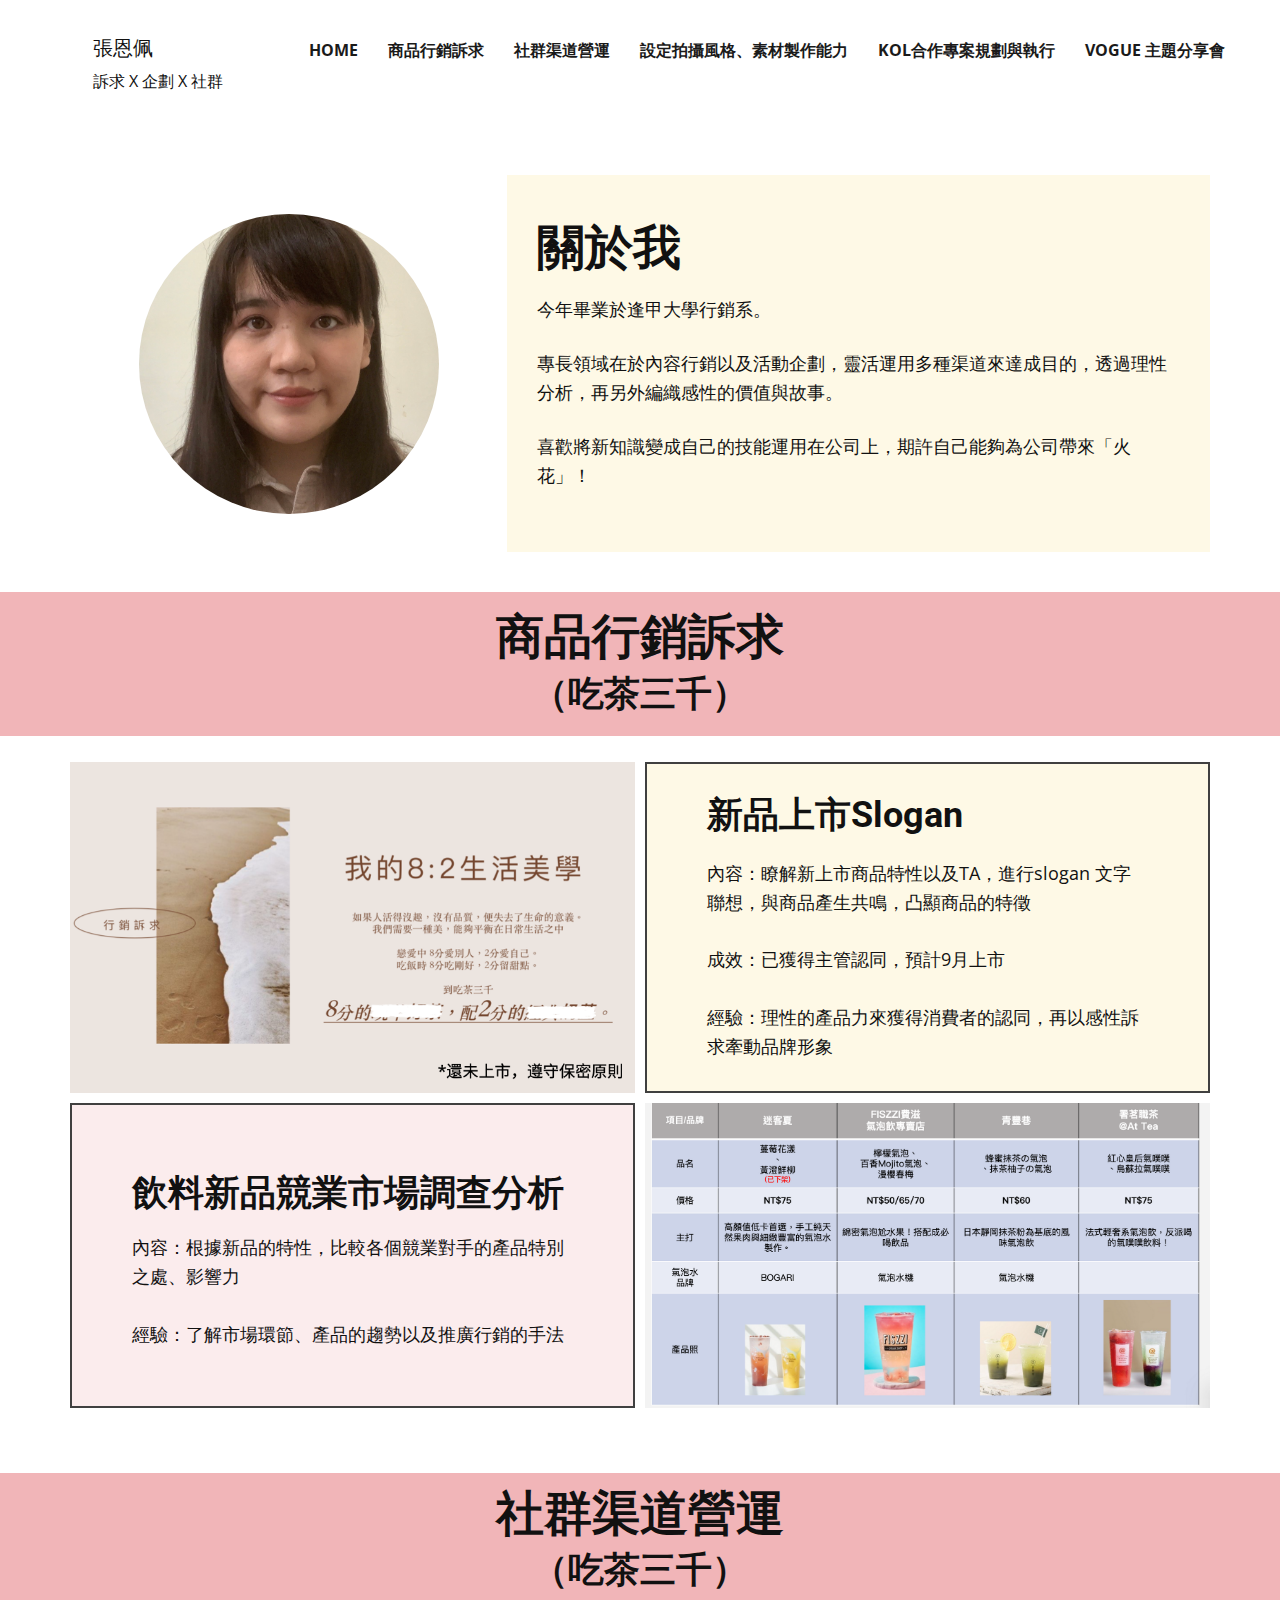
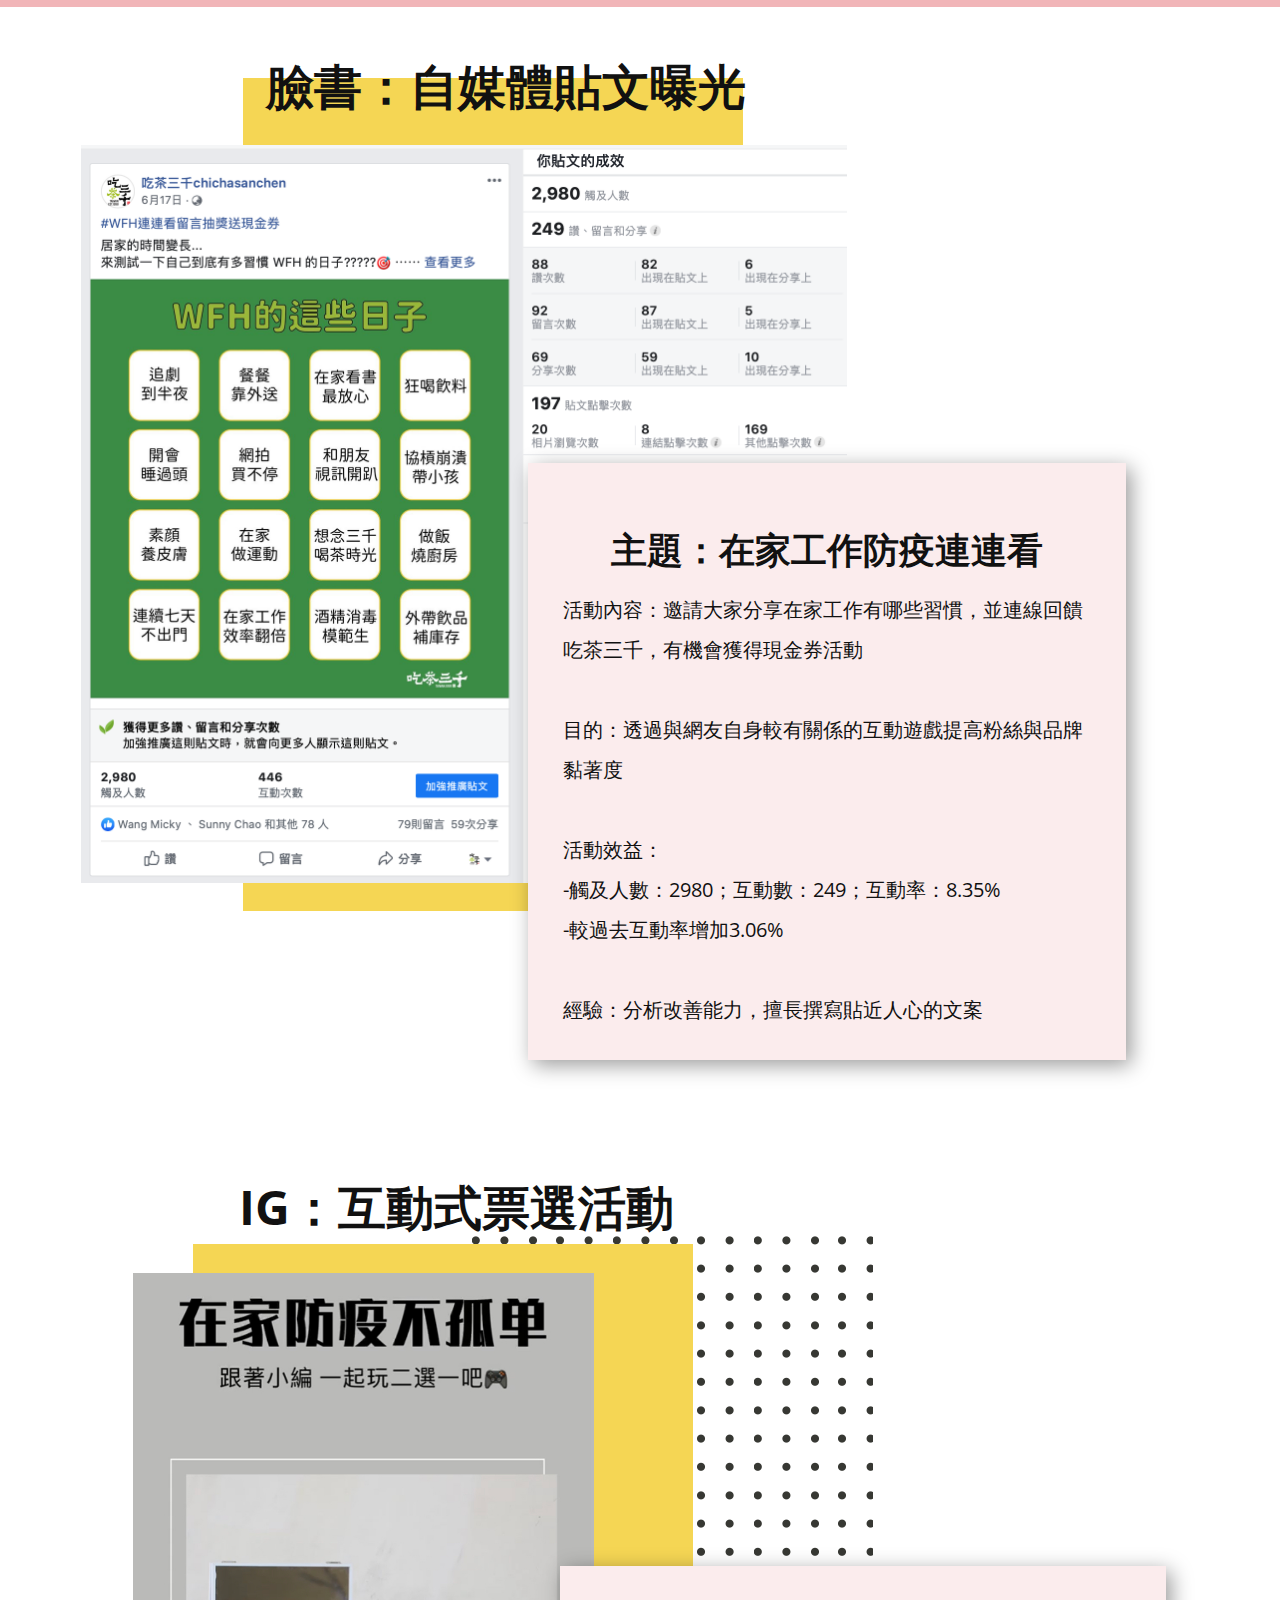
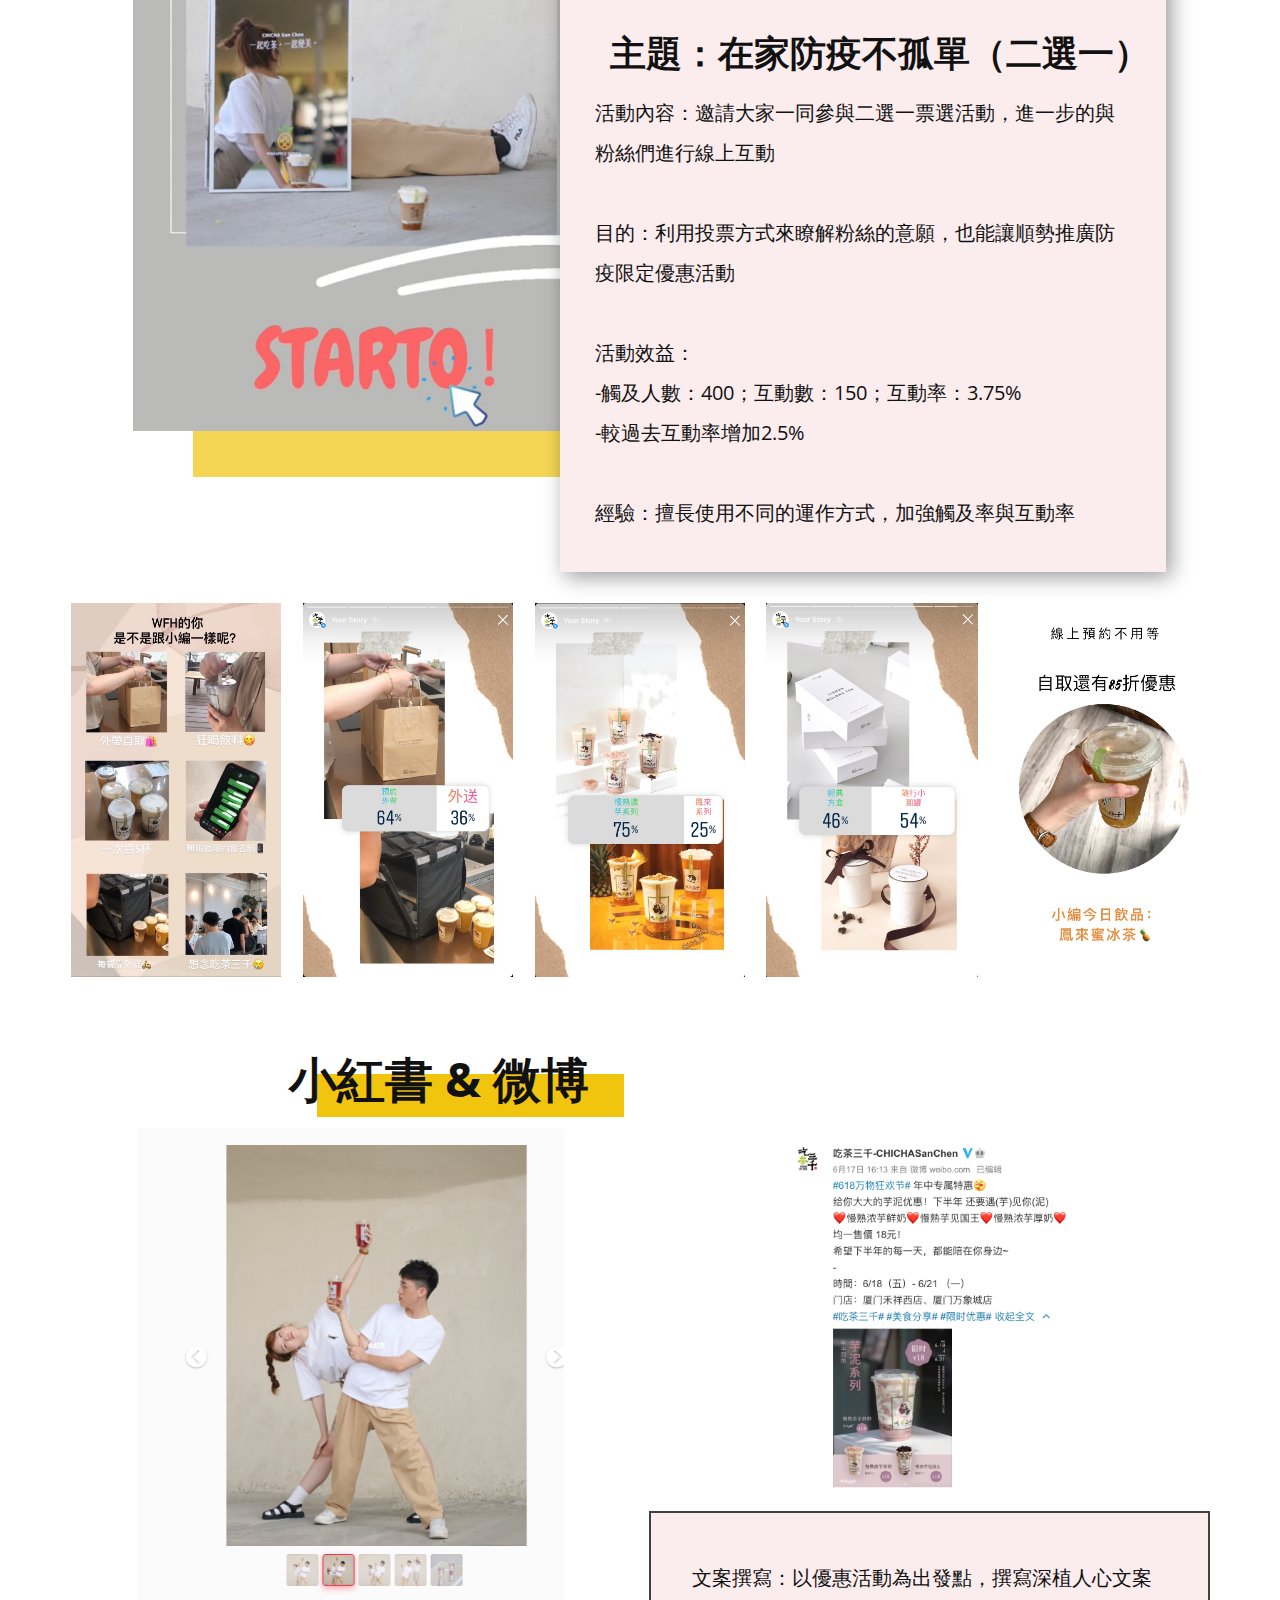
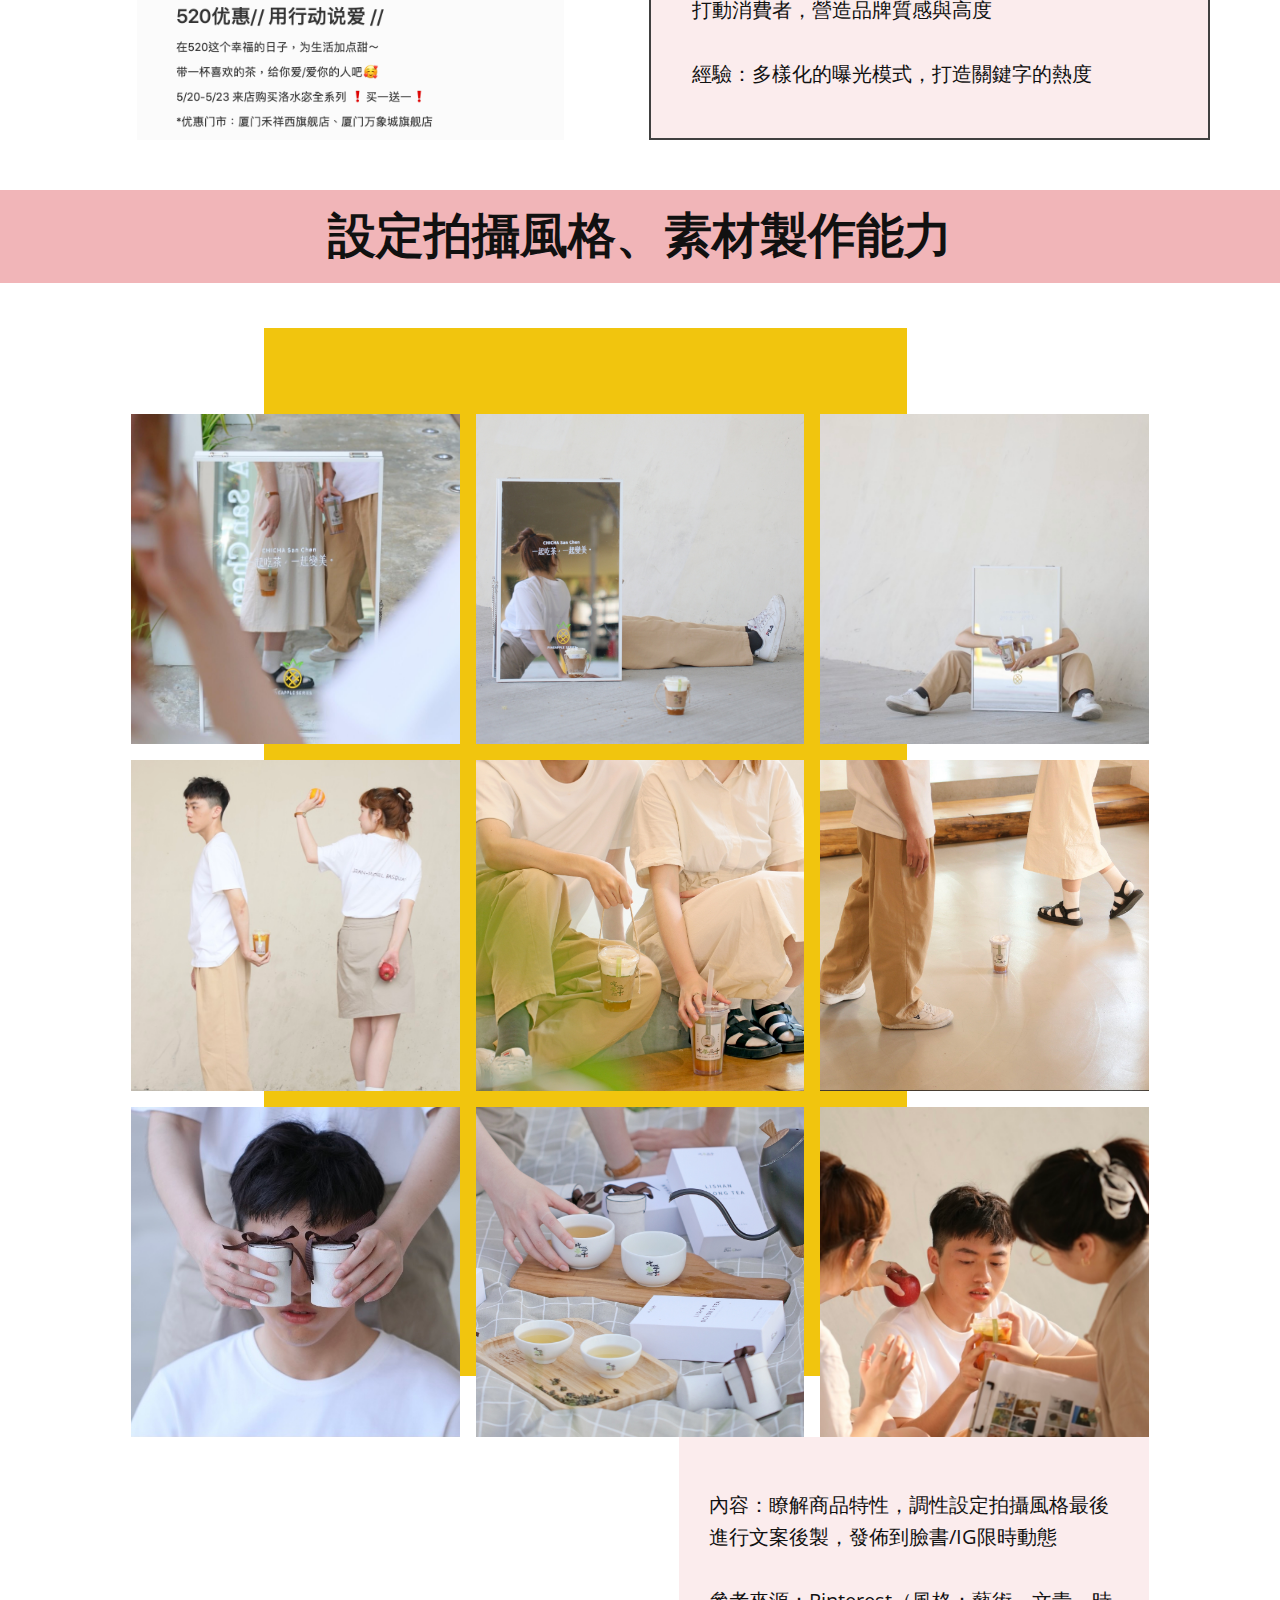
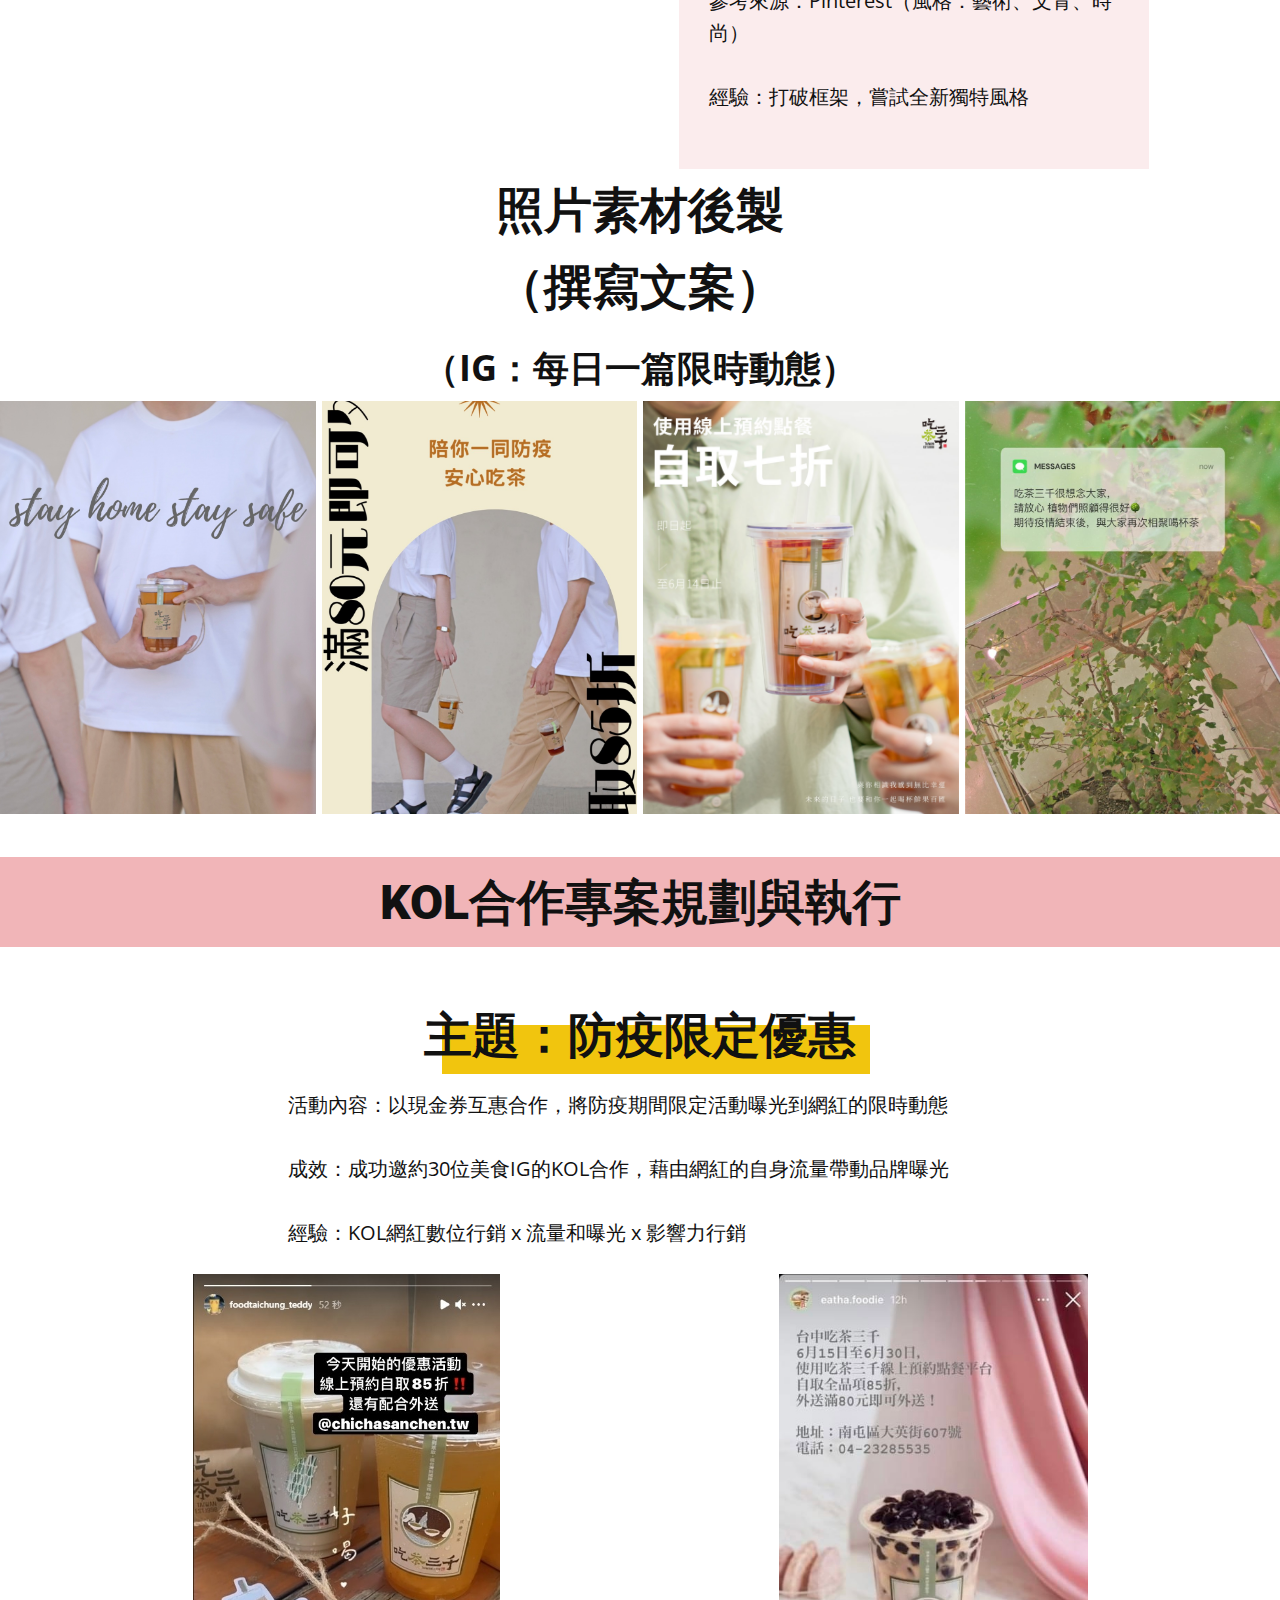
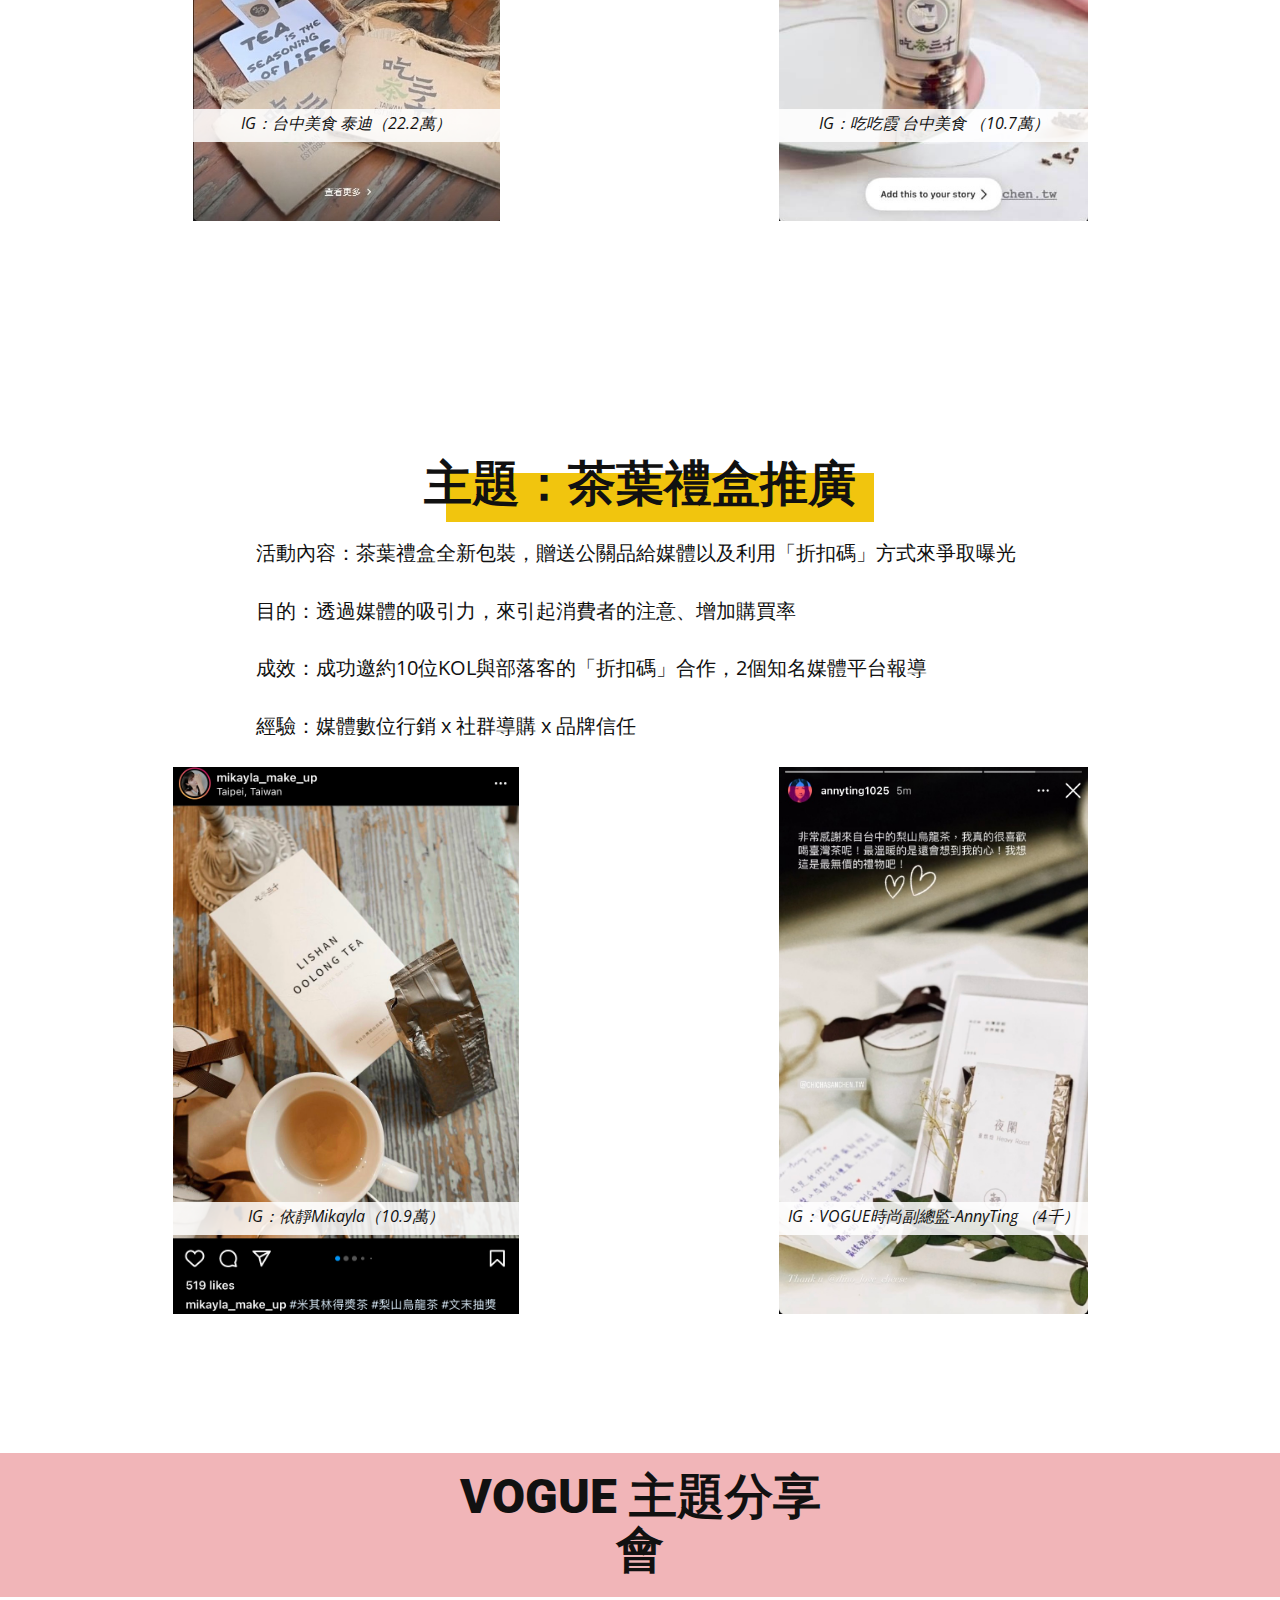
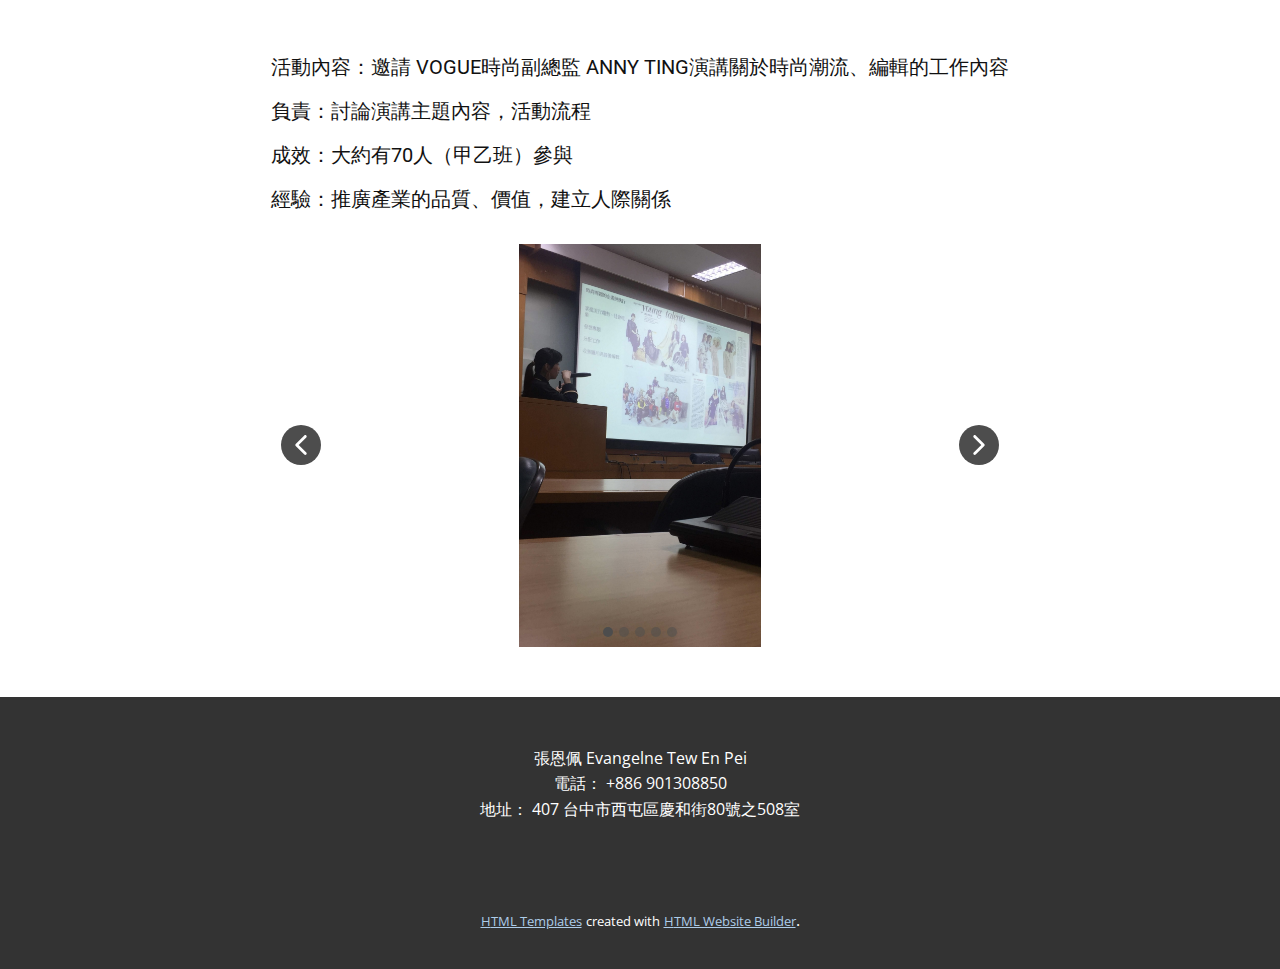
<file: index.html>
<!DOCTYPE html>
<html style="font-size: 16px;">
  <head>
    <meta name="viewport" content="width=device-width, initial-scale=1.0">
    <meta charset="utf-8">
    <meta name="keywords" content="INTUITIVE">
    <meta name="description" content="">
    <meta name="page_type" content="np-template-header-footer-from-plugin">
    <title>evangelinetew</title>
    <link rel="stylesheet" href="nicepage.css" media="screen">
<link rel="stylesheet" href="evangelinetew.css" media="screen">
    <script class="u-script" type="text/javascript" src="jquery.js" defer=""></script>
    <script class="u-script" type="text/javascript" src="nicepage.js" defer=""></script>
    <meta name="generator" content="Nicepage 3.20.4, nicepage.com">
    <link id="u-theme-google-font" rel="stylesheet" href="https://fonts.googleapis.com/css?family=Roboto:100,100i,300,300i,400,400i,500,500i,700,700i,900,900i|Open+Sans:300,300i,400,400i,600,600i,700,700i,800,800i">
    <link id="u-page-google-font" rel="stylesheet" href="https://fonts.googleapis.com/css?family=Oswald:200,300,400,500,600,700|Ubuntu:300,300i,400,400i,500,500i,700,700i">
    
    
    
    
    
    
    
    
    
    
    
    
    
    
    
    
    
    <script type="application/ld+json">{
		"@context": "http://schema.org",
		"@type": "Organization",
		"name": ""
}</script>
    <meta name="theme-color" content="#478ac9">
    <meta property="og:title" content="evangelinetew">
    <meta property="og:type" content="website">
  </head>
  <body data-home-page="evangelinetew.html" data-home-page-title="evangelinetew" class="u-body"><header class="u-clearfix u-header u-header" id="sec-388a"><div class="u-clearfix u-sheet u-sheet-1">
        <p class="u-text u-text-1">張恩佩<span style="font-size: 1rem;">
            <br>訴求 X 企劃 X 社群
          </span>
        </p>
        <nav class="u-menu u-menu-dropdown u-offcanvas u-menu-1" data-responsive-from="MD">
          <div class="menu-collapse" style="font-size: 1rem; letter-spacing: 0px; font-weight: 700; text-transform: uppercase;">
            <a class="u-button-style u-custom-active-border-color u-custom-border u-custom-border-color u-custom-borders u-custom-hover-border-color u-custom-left-right-menu-spacing u-custom-padding-bottom u-custom-text-color u-custom-text-hover-color u-custom-top-bottom-menu-spacing u-nav-link u-text-active-palette-1-base u-text-hover-palette-2-base" href="#">
              <svg><use xmlns:xlink="http://www.w3.org/1999/xlink" xlink:href="#menu-hamburger"></use></svg>
              <svg version="1.1" xmlns="http://www.w3.org/2000/svg" xmlns:xlink="http://www.w3.org/1999/xlink"><defs><symbol id="menu-hamburger" viewBox="0 0 16 16" style="width: 16px; height: 16px;"><rect y="1" width="16" height="2"></rect><rect y="7" width="16" height="2"></rect><rect y="13" width="16" height="2"></rect>
</symbol>
</defs></svg>
            </a>
          </div>
          <div class="u-custom-menu u-nav-container">
            <ul class="u-nav u-spacing-30 u-unstyled u-nav-1"><li class="u-nav-item"><a class="u-border-2 u-border-active-palette-1-base u-border-hover-palette-1-base u-border-no-left u-border-no-right u-border-no-top u-button-style u-nav-link u-text-active-palette-1-base u-text-grey-90 u-text-hover-grey-90" href="evangelinetew.html#sec-9f3d" data-page-id="170422520" style="padding: 10px 0px;">HOME</a>
</li><li class="u-nav-item"><a class="u-border-2 u-border-active-palette-1-base u-border-hover-palette-1-base u-border-no-left u-border-no-right u-border-no-top u-button-style u-nav-link u-text-active-palette-1-base u-text-grey-90 u-text-hover-grey-90" href="evangelinetew.html#sec-64f7" data-page-id="170422520" style="padding: 10px 0px;">商品行銷訴求</a>
</li><li class="u-nav-item"><a class="u-border-2 u-border-active-palette-1-base u-border-hover-palette-1-base u-border-no-left u-border-no-right u-border-no-top u-button-style u-nav-link u-text-active-palette-1-base u-text-grey-90 u-text-hover-grey-90" href="evangelinetew.html#carousel_e7ef" data-page-id="170422520" style="padding: 10px 0px;">社群渠道營運</a>
</li><li class="u-nav-item"><a class="u-border-2 u-border-active-palette-1-base u-border-hover-palette-1-base u-border-no-left u-border-no-right u-border-no-top u-button-style u-nav-link u-text-active-palette-1-base u-text-grey-90 u-text-hover-grey-90" href="evangelinetew.html#carousel_4358" data-page-id="170422520" style="padding: 10px 0px;">設定拍攝風格、素材製作能力</a>
</li><li class="u-nav-item"><a class="u-border-2 u-border-active-palette-1-base u-border-hover-palette-1-base u-border-no-left u-border-no-right u-border-no-top u-button-style u-nav-link u-text-active-palette-1-base u-text-grey-90 u-text-hover-grey-90" href="evangelinetew.html#carousel_b205" data-page-id="170422520" style="padding: 10px 0px;">KOL合作專案規劃與執行</a>
</li><li class="u-nav-item"><a class="u-border-2 u-border-active-palette-1-base u-border-hover-palette-1-base u-border-no-left u-border-no-right u-border-no-top u-button-style u-nav-link u-text-active-palette-1-base u-text-grey-90 u-text-hover-grey-90" href="evangelinetew.html#carousel_f0ee" data-page-id="170422520" style="padding: 10px 0px;">VOGUE 主題分享會</a>
</li></ul>
          </div>
          <div class="u-custom-menu u-nav-container-collapse">
            <div class="u-black u-container-style u-inner-container-layout u-opacity u-opacity-95 u-sidenav">
              <div class="u-sidenav-overflow">
                <div class="u-menu-close"></div>
                <ul class="u-align-center u-nav u-popupmenu-items u-unstyled u-nav-2"><li class="u-nav-item"><a class="u-button-style u-nav-link" href="evangelinetew.html#sec-9f3d" data-page-id="170422520" style="padding: 10px 0px;">HOME</a>
</li><li class="u-nav-item"><a class="u-button-style u-nav-link" href="evangelinetew.html#sec-64f7" data-page-id="170422520" style="padding: 10px 0px;">商品行銷訴求</a>
</li><li class="u-nav-item"><a class="u-button-style u-nav-link" href="evangelinetew.html#carousel_e7ef" data-page-id="170422520" style="padding: 10px 0px;">社群渠道營運</a>
</li><li class="u-nav-item"><a class="u-button-style u-nav-link" href="evangelinetew.html#carousel_4358" data-page-id="170422520" style="padding: 10px 0px;">設定拍攝風格、素材製作能力</a>
</li><li class="u-nav-item"><a class="u-button-style u-nav-link" href="evangelinetew.html#carousel_b205" data-page-id="170422520" style="padding: 10px 0px;">KOL合作專案規劃與執行</a>
</li><li class="u-nav-item"><a class="u-button-style u-nav-link" href="evangelinetew.html#carousel_f0ee" data-page-id="170422520" style="padding: 10px 0px;">VOGUE 主題分享會</a>
</li></ul>
              </div>
            </div>
            <div class="u-black u-menu-overlay u-opacity u-opacity-70"></div>
          </div>
        </nav>
      </div></header>
    <section class="u-clearfix u-section-1" id="sec-9f3d">
      <div class="u-clearfix u-sheet u-sheet-1">
        <div class="u-clearfix u-expanded-width u-gutter-0 u-layout-wrap u-layout-wrap-1">
          <div class="u-layout">
            <div class="u-layout-row">
              <div class="u-align-center u-container-style u-layout-cell u-left-cell u-size-23 u-layout-cell-1">
                <div class="u-container-layout u-valign-middle u-container-layout-1">
                  <div alt="" class="u-image u-image-circle u-image-1" src="" data-image-width="1472" data-image-height="828"></div>
                </div>
              </div>
              <div class="u-align-left u-container-style u-layout-cell u-palette-3-light-3 u-right-cell u-size-37 u-layout-cell-2">
                <div class="u-container-layout u-valign-top-xs u-container-layout-2">
                  <h2 class="u-text u-text-default u-text-1">關於我</h2>
                  <p class="u-text u-text-2">
                    <span style="font-size: 1.125rem;">今年畢業於逢甲大學行銷系。</span>
                    <br>
                    <br>
                    <span style="font-size: 1.125rem;">專長領域在於內容行銷以及活動企劃，靈活運用多種渠道來達成目的，透過理性分析，再另外編織感性的價值與故事。</span>
                    <br>
                    <br>
                    <span style="font-size: 1.125rem;">喜歡將新知識變成自己的技能運用在公司上，期許自己能夠為公司帶來「火花」！</span>
                    <br>
                  </p>
                </div>
              </div>
            </div>
          </div>
        </div>
      </div>
    </section>
    <section class="u-align-center u-clearfix u-palette-2-light-2 u-section-2" id="sec-64f7">
      <div class="u-clearfix u-sheet u-valign-middle u-sheet-1">
        <h1 class="u-text u-text-default u-text-1">商品行銷訴求<br>
          <span style="font-size: 2.25rem;">（吃茶三千）</span>
        </h1>
      </div>
    </section>
    <section class="u-clearfix u-section-3" id="sec-fca2">
      <div class="u-clearfix u-sheet u-sheet-1">
        <div class="u-clearfix u-expanded-width u-gutter-10 u-layout-wrap u-layout-wrap-1">
          <div class="u-layout">
            <div class="u-layout-col">
              <div class="u-size-30">
                <div class="u-layout-row">
                  <div class="u-container-style u-image u-layout-cell u-left-cell u-size-30 u-image-1" src="" data-image-width="870" data-image-height="480">
                    <div class="u-container-layout u-valign-middle u-container-layout-1"></div>
                  </div>
                  <div class="u-align-left u-container-style u-layout-cell u-palette-3-light-3 u-right-cell u-size-30 u-layout-cell-2">
                    <div class="u-border-2 u-border-grey-75 u-container-layout u-valign-bottom u-container-layout-2">
                      <h2 class="u-text u-text-1">新品上市Slogan<span style="font-weight: 700;"></span>
                      </h2>
                      <p class="u-text u-text-2">內容：瞭解新上市商品特性以及TA，進行slogan 文字聯想，與商品產生共鳴，凸顯商品的特徵<br>
                        <br>成效：已獲得主管認同，預計9月上市<br>
                        <br>經驗：理性的產品力來獲得消費者的認同，再以感性訴求牽動品牌形象
                      </p>
                    </div>
                  </div>
                </div>
              </div>
              <div class="u-size-30">
                <div class="u-layout-row">
                  <div class="u-align-left u-container-style u-layout-cell u-left-cell u-palette-2-light-3 u-size-30 u-layout-cell-3">
                    <div class="u-border-2 u-border-grey-75 u-container-layout u-container-layout-3">
                      <h2 class="u-text u-text-3">飲料新品競業市場調查分析</h2>
                      <p class="u-text u-text-4">內容：根據新品的特性，比較各個競業對手的產品特別之處、影響力<br>
                        <br>經驗：了解市場環節、產品的趨勢以及推廣行銷的手法
                      </p>
                    </div>
                  </div>
                  <div class="u-container-style u-image u-layout-cell u-right-cell u-size-30 u-image-2" src="" data-image-width="1600" data-image-height="904">
                    <div class="u-container-layout u-valign-middle u-container-layout-4"></div>
                  </div>
                </div>
              </div>
            </div>
          </div>
        </div>
      </div>
    </section>
    <section class="u-align-center u-clearfix u-palette-2-light-2 u-section-4" id="carousel_e7ef">
      <div class="u-clearfix u-sheet u-valign-middle u-sheet-1">
        <h1 class="u-text u-text-default u-text-1">社群渠道營運<br>
          <span style="font-size: 2.25rem;">（吃茶三千）</span>
        </h1>
      </div>
    </section>
    <section class="u-clearfix u-white u-section-5" id="carousel_c678">
      <div class="u-clearfix u-sheet u-sheet-1">
        <div class="u-container-style u-group u-image u-image-tiles u-image-1" data-image-width="141" data-image-height="85">
          <div class="u-container-layout u-container-layout-1"></div>
        </div>
        <div class="u-palette-3-light-1 u-shape u-shape-rectangle u-shape-1"></div>
        <img class="u-expanded-width-md u-expanded-width-sm u-expanded-width-xs u-image u-image-contain u-image-default u-image-2" data-image-width="1538" data-image-height="1480" src="images/ScreenShot2021-07-05at9.00.48PM.png">
        <div class="u-container-style u-expanded-width-sm u-expanded-width-xs u-group u-palette-2-light-3 u-group-2">
          <div class="u-container-layout u-container-layout-2">
            <h1 class="u-align-center u-custom-font u-font-oswald u-text u-text-1">主題：在家工作防疫連連看</h1>
            <p class="u-align-left u-text u-text-2">活動內容：邀請大家分享在家工作有哪些習慣，並連線回饋吃茶三千，有機會獲得現金券活動<br>
              <br>目的：透過與網友自身較有關係的互動遊戲提高粉絲與品牌黏著度<br>
              <br>活動效益：<br>-觸及人數：2980；互動數：249；互動率：8.35%<br>-較過去互動率增加3.06%<br>
              <br>經驗：分析改善能力，擅長撰寫貼近人心的文案
            </p>
          </div>
        </div>
        <p class="u-text u-text-3">臉書：自媒體貼文曝光</p>
      </div>
    </section>
    <section class="u-clearfix u-white u-section-6" id="carousel_d1f8">
      <div class="u-clearfix u-sheet u-sheet-1">
        <div class="u-container-style u-expanded-width-sm u-expanded-width-xs u-group u-image u-image-tiles u-image-1" data-image-width="141" data-image-height="85">
          <div class="u-container-layout u-valign-top-lg u-valign-top-md u-container-layout-1">
            <div class="u-palette-3-light-1 u-shape u-shape-rectangle u-shape-1"></div>
          </div>
        </div>
        <img class="u-image u-image-contain u-image-default u-image-2" data-image-width="828" data-image-height="1360" src="images/IMG_5842.jpg">
        <div class="u-container-style u-expanded-width-sm u-expanded-width-xs u-group u-palette-2-light-3 u-group-2">
          <div class="u-container-layout u-container-layout-2">
            <h1 class="u-align-center u-custom-font u-font-oswald u-text u-text-1">主題：​在家防疫不孤單（二選一）</h1>
            <p class="u-align-left u-text u-text-2">活動內容：邀請大家一同參與二選一票選活動，進一步的與粉絲們進行線上互動<br>
              <br>目的：利用投票方式來瞭解粉絲的意願，也能讓順勢推廣防疫限定優惠活動<br>
              <br>活動效益：<br>-觸及人數：400；互動數：150；互動率：3.75%<br>-較過去互動率增加2.5%<br>
              <br>經驗：擅長使用不同的運作方式，加強觸及率與互動率
            </p>
          </div>
        </div>
        <p class="u-text u-text-3">IG：互動式票選活動</p>
      </div>
    </section>
    <section class="u-align-center u-clearfix u-section-7" id="sec-9486">
      <div class="u-clearfix u-sheet u-valign-middle-lg u-sheet-1">
        <div class="u-expanded-width-lg u-expanded-width-sm u-expanded-width-xl u-expanded-width-xs u-gallery u-layout-grid u-lightbox u-show-text-on-hover u-gallery-1">
          <div class="u-gallery-inner u-gallery-inner-1">
            <div class="u-effect-fade u-gallery-item">
              <div class="u-back-slide" data-image-width="828" data-image-height="1472">
                <img class="u-back-image u-expanded u-image-contain" src="images/D342CFDA-DBD8-400F-8D16-C97286C6D28B_Original.jpg">
              </div>
              <div class="u-over-slide u-shading u-over-slide-1">
                <h3 class="u-gallery-heading"></h3>
                <p class="u-gallery-text"></p>
              </div>
            </div>
            <div class="u-effect-fade u-gallery-item">
              <div class="u-back-slide" data-image-width="828" data-image-height="1470">
                <img class="u-back-image u-expanded u-image-contain" src="images/IMG_4838.jpg">
              </div>
              <div class="u-over-slide u-shading u-over-slide-2">
                <h3 class="u-gallery-heading"></h3>
                <p class="u-gallery-text"></p>
              </div>
            </div>
            <div class="u-effect-fade u-gallery-item">
              <div class="u-back-slide" data-image-width="828" data-image-height="1469">
                <img class="u-back-image u-expanded u-image-contain" src="images/IMG_4839.jpg">
              </div>
              <div class="u-over-slide u-shading u-over-slide-3">
                <h3 class="u-gallery-heading"></h3>
                <p class="u-gallery-text"></p>
              </div>
            </div>
            <div class="u-effect-fade u-gallery-item">
              <div class="u-back-slide" data-image-width="828" data-image-height="1462">
                <img class="u-back-image u-expanded u-image-contain" src="images/IMG_4840.jpg">
              </div>
              <div class="u-over-slide u-shading u-over-slide-4">
                <h3 class="u-gallery-heading"></h3>
                <p class="u-gallery-text"></p>
              </div>
            </div>
            <div class="u-effect-fade u-gallery-item u-gallery-item-5" data-image-width="2000" data-image-height="1333">
              <div class="u-back-slide" data-image-width="785" data-image-height="1372">
                <img class="u-back-image u-expanded u-image-contain" src="images/IMG_4763.jpg">
              </div>
              <div class="u-over-slide u-shading u-over-slide-5">
                <h3 class="u-gallery-heading" style="background-image: none;"></h3>
                <p class="u-gallery-text" style="background-image: none;"></p>
              </div>
            </div>
          </div>
        </div>
      </div>
    </section>
    <section class="u-clearfix u-white u-section-8" id="sec-59b5">
      <div class="u-clearfix u-sheet u-sheet-1">
        <div class="u-clearfix u-expanded-width u-gutter-18 u-layout-wrap u-layout-wrap-1">
          <div class="u-gutter-0 u-layout">
            <div class="u-layout-row">
              <div class="u-size-30 u-size-60-md">
                <div class="u-layout-row">
                  <div class="u-align-left u-container-style u-image u-image-contain u-layout-cell u-left-cell u-size-60 u-image-1" src="" data-image-width="1066" data-image-height="1524">
                    <div class="u-container-layout u-container-layout-1" src="">
                      <div class="u-palette-3-base u-shape u-shape-rectangle u-shape-1"></div>
                    </div>
                  </div>
                </div>
              </div>
              <div class="u-size-30 u-size-60-md">
                <div class="u-layout-col">
                  <div class="u-align-left u-container-style u-image u-image-contain u-layout-cell u-right-cell u-size-40 u-image-2" data-image-width="850" data-image-height="1022">
                    <div class="u-container-layout u-valign-middle u-container-layout-2" src=""></div>
                  </div>
                  <div class="u-align-left u-container-style u-layout-cell u-palette-2-light-3 u-right-cell u-size-20 u-layout-cell-3" src="">
                    <div class="u-border-2 u-border-grey-75 u-container-layout u-valign-middle u-container-layout-3">
                      <p class="u-text u-text-1">文案撰寫：以優惠活動為出發點，撰寫深植人心文案打動消費者，營造品牌質感與高度<br>
                        <br> 經驗：多樣化的曝光模式，打造關鍵字的熱度
                      </p>
                    </div>
                  </div>
                </div>
              </div>
            </div>
          </div>
        </div>
        <p class="u-text u-text-default u-text-2">
          <span style="font-size: 3rem;">小</span>
          <span style="font-size: 3rem;">紅書 &amp; 微博</span>
        </p>
      </div>
    </section>
    <section class="u-align-center u-clearfix u-palette-2-light-2 u-section-9" id="carousel_4358">
      <div class="u-clearfix u-sheet u-valign-middle u-sheet-1">
        <h1 class="u-text u-text-default-lg u-text-default-md u-text-default-sm u-text-default-xl u-text-1">設定拍攝風格、素材製作能力</h1>
      </div>
    </section>
    <section class="u-clearfix u-white u-section-10" id="carousel_ff7f">
      <div class="u-clearfix u-sheet u-sheet-1">
        <div class="u-expanded-width-sm u-expanded-width-xs u-palette-3-base u-shape u-shape-rectangle u-shape-1"></div>
        <div class="u-expanded-width-xs u-gallery u-layout-grid u-lightbox u-no-transition u-show-text-on-hover u-gallery-1">
          <div class="u-gallery-inner u-gallery-inner-1">
            <div class="u-effect-fade u-gallery-item">
              <div class="u-back-slide" data-image-width="1431" data-image-height="1816">
                <img class="u-back-image u-expanded" src="images/IMG_5290.JPG">
              </div>
              <div class="u-over-slide u-shading u-over-slide-1">
                <h3 class="u-gallery-heading"></h3>
                <p class="u-gallery-text"></p>
              </div>
            </div>
            <div class="u-effect-fade u-gallery-item">
              <div class="u-back-slide" data-image-width="1092" data-image-height="1600">
                <img class="u-back-image u-expanded u-back-image-2" src="images/IMG_9759.jpg">
              </div>
              <div class="u-over-slide u-shading u-over-slide-2">
                <h3 class="u-gallery-heading"></h3>
                <p class="u-gallery-text"></p>
              </div>
            </div>
            <div class="u-effect-fade u-gallery-item">
              <div class="u-back-slide" data-image-width="828" data-image-height="828">
                <img class="u-back-image u-expanded" src="images/IMG_5291.jpg">
              </div>
              <div class="u-over-slide u-shading u-over-slide-3">
                <h3 class="u-gallery-heading"></h3>
                <p class="u-gallery-text"></p>
              </div>
            </div>
            <div class="u-effect-fade u-gallery-item">
              <div class="u-back-slide" data-image-width="828" data-image-height="1220">
                <img class="u-back-image u-expanded u-back-image-4" src="images/IMG_52892.jpg">
              </div>
              <div class="u-over-slide u-shading u-over-slide-4">
                <h3 class="u-gallery-heading"></h3>
                <p class="u-gallery-text"></p>
              </div>
            </div>
            <div class="u-effect-fade u-gallery-item">
              <div class="u-back-slide" data-image-width="1600" data-image-height="1067">
                <img class="u-back-image u-expanded u-back-image-5" src="images/IMG_9622.jpg">
              </div>
              <div class="u-over-slide u-shading u-over-slide-5">
                <h3 class="u-gallery-heading"></h3>
                <p class="u-gallery-text"></p>
              </div>
            </div>
            <div class="u-effect-fade u-gallery-item">
              <div class="u-back-slide" data-image-width="828" data-image-height="550">
                <img class="u-back-image u-expanded u-back-image-6" src="images/IMG_6015.jpg">
              </div>
              <div class="u-over-slide u-shading u-over-slide-6">
                <h3 class="u-gallery-heading"></h3>
                <p class="u-gallery-text"></p>
              </div>
            </div>
            <div class="u-effect-fade u-gallery-item">
              <div class="u-back-slide" data-image-width="828" data-image-height="543">
                <img class="u-back-image u-expanded" src="images/IMG_5342.jpg">
              </div>
              <div class="u-over-slide u-shading u-over-slide-7">
                <h3 class="u-gallery-heading"></h3>
                <p class="u-gallery-text"></p>
              </div>
            </div>
            <div class="u-effect-fade u-gallery-item">
              <div class="u-back-slide" data-image-width="1066" data-image-height="1600">
                <img class="u-back-image u-expanded u-back-image-8" src="images/IMG_9981.jpg">
              </div>
              <div class="u-over-slide u-shading u-over-slide-8">
                <h3 class="u-gallery-heading"></h3>
                <p class="u-gallery-text"></p>
              </div>
            </div>
            <div class="u-effect-fade u-gallery-item">
              <div class="u-back-slide" data-image-width="828" data-image-height="1232">
                <img class="u-back-image u-expanded" src="images/IMG_4075.jpg">
              </div>
              <div class="u-over-slide u-shading u-over-slide-9">
                <h3 class="u-gallery-heading"></h3>
                <p class="u-gallery-text"></p>
              </div>
            </div>
          </div>
        </div>
        <div class="u-align-left u-container-style u-expanded-width-sm u-expanded-width-xs u-group u-palette-2-light-3 u-group-1">
          <div class="u-container-layout u-container-layout-1">
            <p class="u-text u-text-1">內容：瞭解商品特性，調性設定拍攝風格最後進行文案後製，發佈到臉書/IG限時動態<br>
              <br>參考來源：Pinterest（風格：藝術、文青、時尚）<br>
              <br>經驗：打破框架，嘗試全新獨特風格
            </p>
          </div>
        </div>
      </div>
    </section>
    <section class="u-align-center u-clearfix u-section-11" id="sec-e8f9">
      <p class="u-text u-text-default u-text-1">照片素材後製<br>（撰寫文案）<br>
        <span style="font-size: 2.25rem;">（IG：每日一篇限時動態）</span>
      </p>
      <div class="u-clearfix u-expanded-width u-gutter-6 u-layout-wrap u-layout-wrap-1">
        <div class="u-gutter-0 u-layout">
          <div class="u-layout-row">
            <div class="u-container-style u-image u-layout-cell u-left-cell u-size-15 u-size-30-md u-image-1" src="" data-image-width="1058" data-image-height="1669">
              <div class="u-container-layout u-container-layout-1"></div>
            </div>
            <div class="u-container-style u-image u-layout-cell u-size-15 u-size-30-md u-image-2" src="" data-image-width="960" data-image-height="1707">
              <div class="u-container-layout u-container-layout-2"></div>
            </div>
            <div class="u-container-style u-image u-layout-cell u-size-15 u-size-30-md u-image-3" src="" data-image-width="1381" data-image-height="1849">
              <div class="u-container-layout u-container-layout-3"></div>
            </div>
            <div class="u-container-style u-image u-layout-cell u-right-cell u-size-15 u-size-30-md u-image-4" src="" data-image-width="900" data-image-height="1600">
              <div class="u-container-layout u-container-layout-4"></div>
            </div>
          </div>
        </div>
      </div>
    </section>
    <section class="u-align-center u-clearfix u-palette-2-light-2 u-section-12" id="carousel_b205">
      <div class="u-clearfix u-sheet u-valign-middle-md u-valign-middle-sm u-valign-middle-xs u-sheet-1">
        <h1 class="u-text u-text-1">KOL合作專案規劃與執行</h1>
      </div>
    </section>
    <section class="u-align-center u-clearfix u-section-13" id="carousel_0ef6">
      <div class="u-clearfix u-sheet u-sheet-1">
        <div class="u-palette-3-base u-shape u-shape-rectangle u-shape-1"></div>
        <h1 class="u-custom-font u-font-ubuntu u-text u-text-default u-text-1">主題：防疫限定優惠</h1>
        <p class="u-align-left u-text u-text-2">
          <span style="font-size: 1.25rem;">活動內容：以現金券互惠合作，將防疫期間限定活動曝光到網紅的限時動態<br>
            <br>成效：成功邀約30位美食IG的KOL合作，藉由網紅的自身流量帶動品牌曝光<br>
            <br>經驗：KOL網紅數位行銷 x 流量和曝光 x 影響力行銷
          </span>
          <br>
        </p>
        <div class="u-expanded-width-lg u-expanded-width-sm u-expanded-width-xl u-expanded-width-xs u-list u-list-1">
          <div class="u-repeater u-repeater-1">
            <div class="u-align-center u-container-style u-list-item u-repeater-item u-video-cover u-list-item-1">
              <div class="u-container-layout u-similar-container u-container-layout-1">
                <img src="images/foodtaichung_teddy.jpg" alt="" class="u-expanded-width-lg u-expanded-width-xl u-image u-image-contain u-image-default u-image-1" data-image-width="474" data-image-height="844">
                <div class="u-align-center u-container-style u-group u-opacity u-opacity-85 u-white u-group-1">
                  <div class="u-container-layout u-container-layout-2">
                    <p class="u-text u-text-3">IG：台中美食 泰迪（22.2萬）</p>
                  </div>
                </div>
              </div>
            </div>
            <div class="u-align-center u-container-style u-list-item u-repeater-item">
              <div class="u-container-layout u-similar-container u-container-layout-3">
                <img src="images/IMG_52921.jpg" alt="" class="u-expanded-width-lg u-expanded-width-xl u-image u-image-contain u-image-default u-image-2" data-image-width="444" data-image-height="786">
                <div class="u-align-center u-container-style u-group u-opacity u-opacity-85 u-white u-group-2">
                  <div class="u-container-layout u-container-layout-4">
                    <p class="u-text u-text-4">IG：吃吃霞 台中美食 （10.7萬）</p>
                  </div>
                </div>
              </div>
            </div>
          </div>
        </div>
      </div>
    </section>
    <section class="u-align-center u-clearfix u-section-14" id="carousel_47d1">
      <div class="u-clearfix u-sheet u-valign-middle-xs u-sheet-1">
        <div class="u-palette-3-base u-shape u-shape-rectangle u-shape-1"></div>
        <h1 class="u-custom-font u-font-ubuntu u-text u-text-default u-text-1">主題：茶葉禮盒推廣</h1>
        <p class="u-align-left u-text u-text-2">
          <span style="font-size: 1.25rem;">活動內容：茶葉禮盒全新包裝，贈送公關品給媒體以及利用「折扣碼」方式來爭取曝光</span>
          <br>
          <br>
          <span style="font-size: 1.25rem;">目的：透過媒體的吸引力，來引起消費者的注意、增加購買率</span>
          <br>
          <br>
          <span style="font-size: 1.25rem;">成效：成功邀約10位KOL與部落客的「折扣碼」合作，2個知名媒體平台報導</span>
          <br>
          <br>
          <span style="font-size: 1.25rem;">經驗：媒體數位行銷 x 社群導購 x 品牌信任</span>
          <br>
        </p>
        <div class="u-expanded-width u-list u-list-1">
          <div class="u-repeater u-repeater-1">
            <div class="u-align-center u-container-style u-list-item u-repeater-item u-video-cover u-list-item-1">
              <div class="u-container-layout u-similar-container u-valign-top-md u-container-layout-1">
                <img src="images/IMG_5846.jpg" alt="" class="u-expanded-width u-image u-image-contain u-image-default u-image-1" data-image-width="828" data-image-height="1309">
                <div class="u-align-center u-container-style u-group u-opacity u-opacity-85 u-white u-group-1">
                  <div class="u-container-layout u-valign-middle-lg u-container-layout-2">
                    <p class="u-text u-text-3">IG：依靜Mikayla（10.9萬）</p>
                  </div>
                </div>
              </div>
            </div>
            <div class="u-container-style u-list-item u-repeater-item">
              <div class="u-container-layout u-similar-container u-valign-top-md u-container-layout-3">
                <img src="images/IMG_2652_Original.jpg" alt="" class="u-expanded-width u-image u-image-contain u-image-default u-image-2" data-image-width="828" data-image-height="1466">
                <div class="u-align-center u-container-style u-group u-opacity u-opacity-85 u-white u-group-2">
                  <div class="u-container-layout u-valign-middle-lg u-container-layout-4">
                    <p class="u-text u-text-4">IG：VOGUE時尚副總監-AnnyTing （4千）</p>
                  </div>
                </div>
              </div>
            </div>
          </div>
        </div>
      </div>
    </section>
    <section class="u-align-center u-clearfix u-palette-2-light-2 u-section-15" id="carousel_f0ee">
      <div class="u-clearfix u-sheet u-sheet-1">
        <h1 class="u-text u-text-1">VOGUE 主題分享會</h1>
      </div>
    </section>
    <section class="u-align-center u-clearfix u-section-16" id="sec-924d">
      <div class="u-clearfix u-sheet u-sheet-1">
        <h2 class="u-align-left u-text u-text-default u-text-1">活動內容：邀請 VOGUE時尚副總監 ANNY TING演講關於時尚潮流、編輯的工作內容<br>
          <br>負責：討論演講主題內容，活動流程<br>
          <br>成效：大約有70人（甲乙班）參與<br>
          <br>經驗：推廣產業的品質、價值，建立人際關係
        </h2>
        <div class="u-carousel u-gallery u-gallery-slider u-layout-carousel u-lightbox u-no-transition u-show-text-on-hover u-gallery-1" id="carousel-d2d5" data-interval="5000" data-u-ride="carousel">
          <ol class="u-absolute-hcenter u-carousel-indicators u-carousel-indicators-1">
            <li data-u-target="#carousel-d2d5" data-u-slide-to="0" class="u-active u-grey-70 u-shape-circle" style="width: 10px; height: 10px;"></li>
            <li data-u-target="#carousel-d2d5" data-u-slide-to="1" class="u-grey-70 u-shape-circle" style="width: 10px; height: 10px;"></li>
            <li data-u-target="#carousel-d2d5" data-u-slide-to="2" class="u-grey-70 u-shape-circle" style="width: 10px; height: 10px;"></li>
            <li data-u-target="#carousel-d2d5" data-u-slide-to="3" class="u-grey-70 u-shape-circle" style="width: 10px; height: 10px;"></li>
            <li data-u-target="#carousel-d2d5" data-u-slide-to="4" class="u-grey-70 u-shape-circle" style="width: 10px; height: 10px;"></li>
          </ol>
          <div class="u-carousel-inner u-gallery-inner" role="listbox">
            <div class="u-active u-carousel-item u-effect-fade u-gallery-item u-carousel-item-1">
              <div class="u-back-slide" data-image-width="961" data-image-height="1600">
                <img class="u-back-image u-expanded u-image-contain" src="images/IMG_77683.jpg">
              </div>
              <div class="u-align-center u-over-slide u-shading u-valign-bottom u-over-slide-1">
                <h3 class="u-gallery-heading">Sample Title</h3>
                <p class="u-gallery-text">Sample Text</p>
              </div>
            </div>
            <div class="u-carousel-item u-effect-fade u-gallery-item u-carousel-item-2">
              <div class="u-back-slide" data-image-width="1600" data-image-height="916">
                <img class="u-back-image u-expanded u-image-contain" src="images/ScreenShot2021-07-06at8.02.43PM.png">
              </div>
              <div class="u-align-center u-over-slide u-shading u-valign-bottom u-over-slide-2">
                <h3 class="u-gallery-heading">Sample Title</h3>
                <p class="u-gallery-text">Sample Text</p>
              </div>
            </div>
            <div class="u-carousel-item u-effect-fade u-gallery-item u-carousel-item-3" data-image-width="1600" data-image-height="899">
              <div class="u-back-slide">
                <img class="u-back-image u-expanded u-image-contain" src="images/ScreenShot2021-07-06at8.00.55PM.png">
              </div>
              <div class="u-align-center u-over-slide u-shading u-valign-bottom u-over-slide-3">
                <h3 class="u-gallery-heading"></h3>
                <p class="u-gallery-text"></p>
              </div>
              <style data-mode="XL"></style>
              <style data-mode="LG"></style>
              <style data-mode="MD"></style>
              <style data-mode="SM"></style>
              <style data-mode="XS"></style>
            </div>
            <div class="u-carousel-item u-effect-fade u-gallery-item u-carousel-item-4" data-image-width="750" data-image-height="1334">
              <div class="u-back-slide">
                <img class="u-back-image u-expanded u-image-contain" src="images/IMG_7803_Original.PNG">
              </div>
              <div class="u-align-center u-over-slide u-shading u-valign-bottom u-over-slide-4">
                <h3 class="u-gallery-heading"></h3>
                <p class="u-gallery-text"></p>
              </div>
              <style data-mode="XL"></style>
              <style data-mode="LG"></style>
              <style data-mode="MD"></style>
              <style data-mode="SM"></style>
              <style data-mode="XS"></style>
            </div>
            <div class="u-carousel-item u-effect-fade u-gallery-item u-carousel-item-5" data-image-width="828" data-image-height="463">
              <div class="u-back-slide">
                <img class="u-back-image u-expanded u-image-contain" src="images/IMG_5836.jpg">
              </div>
              <div class="u-align-center u-over-slide u-shading u-valign-bottom u-over-slide-5">
                <h3 class="u-gallery-heading"></h3>
                <p class="u-gallery-text"></p>
              </div>
              <style data-mode="XL"></style>
              <style data-mode="LG"></style>
              <style data-mode="MD"></style>
              <style data-mode="SM"></style>
              <style data-mode="XS"></style>
            </div>
          </div>
          <a class="u-absolute-vcenter u-carousel-control u-carousel-control-prev u-grey-70 u-icon-circle u-opacity u-opacity-70 u-spacing-10 u-text-white u-carousel-control-1" href="#carousel-d2d5" role="button" data-u-slide="prev">
            <span aria-hidden="true">
              <svg viewBox="0 0 451.847 451.847"><path d="M97.141,225.92c0-8.095,3.091-16.192,9.259-22.366L300.689,9.27c12.359-12.359,32.397-12.359,44.751,0
c12.354,12.354,12.354,32.388,0,44.748L173.525,225.92l171.903,171.909c12.354,12.354,12.354,32.391,0,44.744
c-12.354,12.365-32.386,12.365-44.745,0l-194.29-194.281C100.226,242.115,97.141,234.018,97.141,225.92z"></path></svg>
            </span>
            <span class="sr-only">
              <svg viewBox="0 0 451.847 451.847"><path d="M97.141,225.92c0-8.095,3.091-16.192,9.259-22.366L300.689,9.27c12.359-12.359,32.397-12.359,44.751,0
c12.354,12.354,12.354,32.388,0,44.748L173.525,225.92l171.903,171.909c12.354,12.354,12.354,32.391,0,44.744
c-12.354,12.365-32.386,12.365-44.745,0l-194.29-194.281C100.226,242.115,97.141,234.018,97.141,225.92z"></path></svg>
            </span>
          </a>
          <a class="u-absolute-vcenter u-carousel-control u-carousel-control-next u-grey-70 u-icon-circle u-opacity u-opacity-70 u-spacing-10 u-text-white u-carousel-control-2" href="#carousel-d2d5" role="button" data-u-slide="next">
            <span aria-hidden="true">
              <svg viewBox="0 0 451.846 451.847"><path d="M345.441,248.292L151.154,442.573c-12.359,12.365-32.397,12.365-44.75,0c-12.354-12.354-12.354-32.391,0-44.744
L278.318,225.92L106.409,54.017c-12.354-12.359-12.354-32.394,0-44.748c12.354-12.359,32.391-12.359,44.75,0l194.287,194.284
c6.177,6.18,9.262,14.271,9.262,22.366C354.708,234.018,351.617,242.115,345.441,248.292z"></path></svg>
            </span>
            <span class="sr-only">
              <svg viewBox="0 0 451.846 451.847"><path d="M345.441,248.292L151.154,442.573c-12.359,12.365-32.397,12.365-44.75,0c-12.354-12.354-12.354-32.391,0-44.744
L278.318,225.92L106.409,54.017c-12.354-12.359-12.354-32.394,0-44.748c12.354-12.359,32.391-12.359,44.75,0l194.287,194.284
c6.177,6.18,9.262,14.271,9.262,22.366C354.708,234.018,351.617,242.115,345.441,248.292z"></path></svg>
            </span>
          </a>
        </div>
      </div>
    </section>
    
    
    <footer class="u-align-center u-clearfix u-footer u-grey-80 u-footer" id="sec-df0f"><div class="u-clearfix u-sheet u-sheet-1">
        <p class="u-small-text u-text u-text-variant u-text-1">張恩佩 Evangelne Tew En Pei<br>電話： +886 901308850<br>地址： 407 台中市西屯區慶和街80號之508室 
        </p>
      </div></footer>
    <section class="u-backlink u-clearfix u-grey-80">
      <a class="u-link" href="https://nicepage.com/html-templates" target="_blank">
        <span>HTML Templates</span>
      </a>
      <p class="u-text">
        <span>created with</span>
      </p>
      <a class="u-link" href="https://nicepage.com/html-website-builder" target="_blank">
        <span>HTML Website Builder</span>
      </a>. 
    </section>
  </body>
</html>
</file>
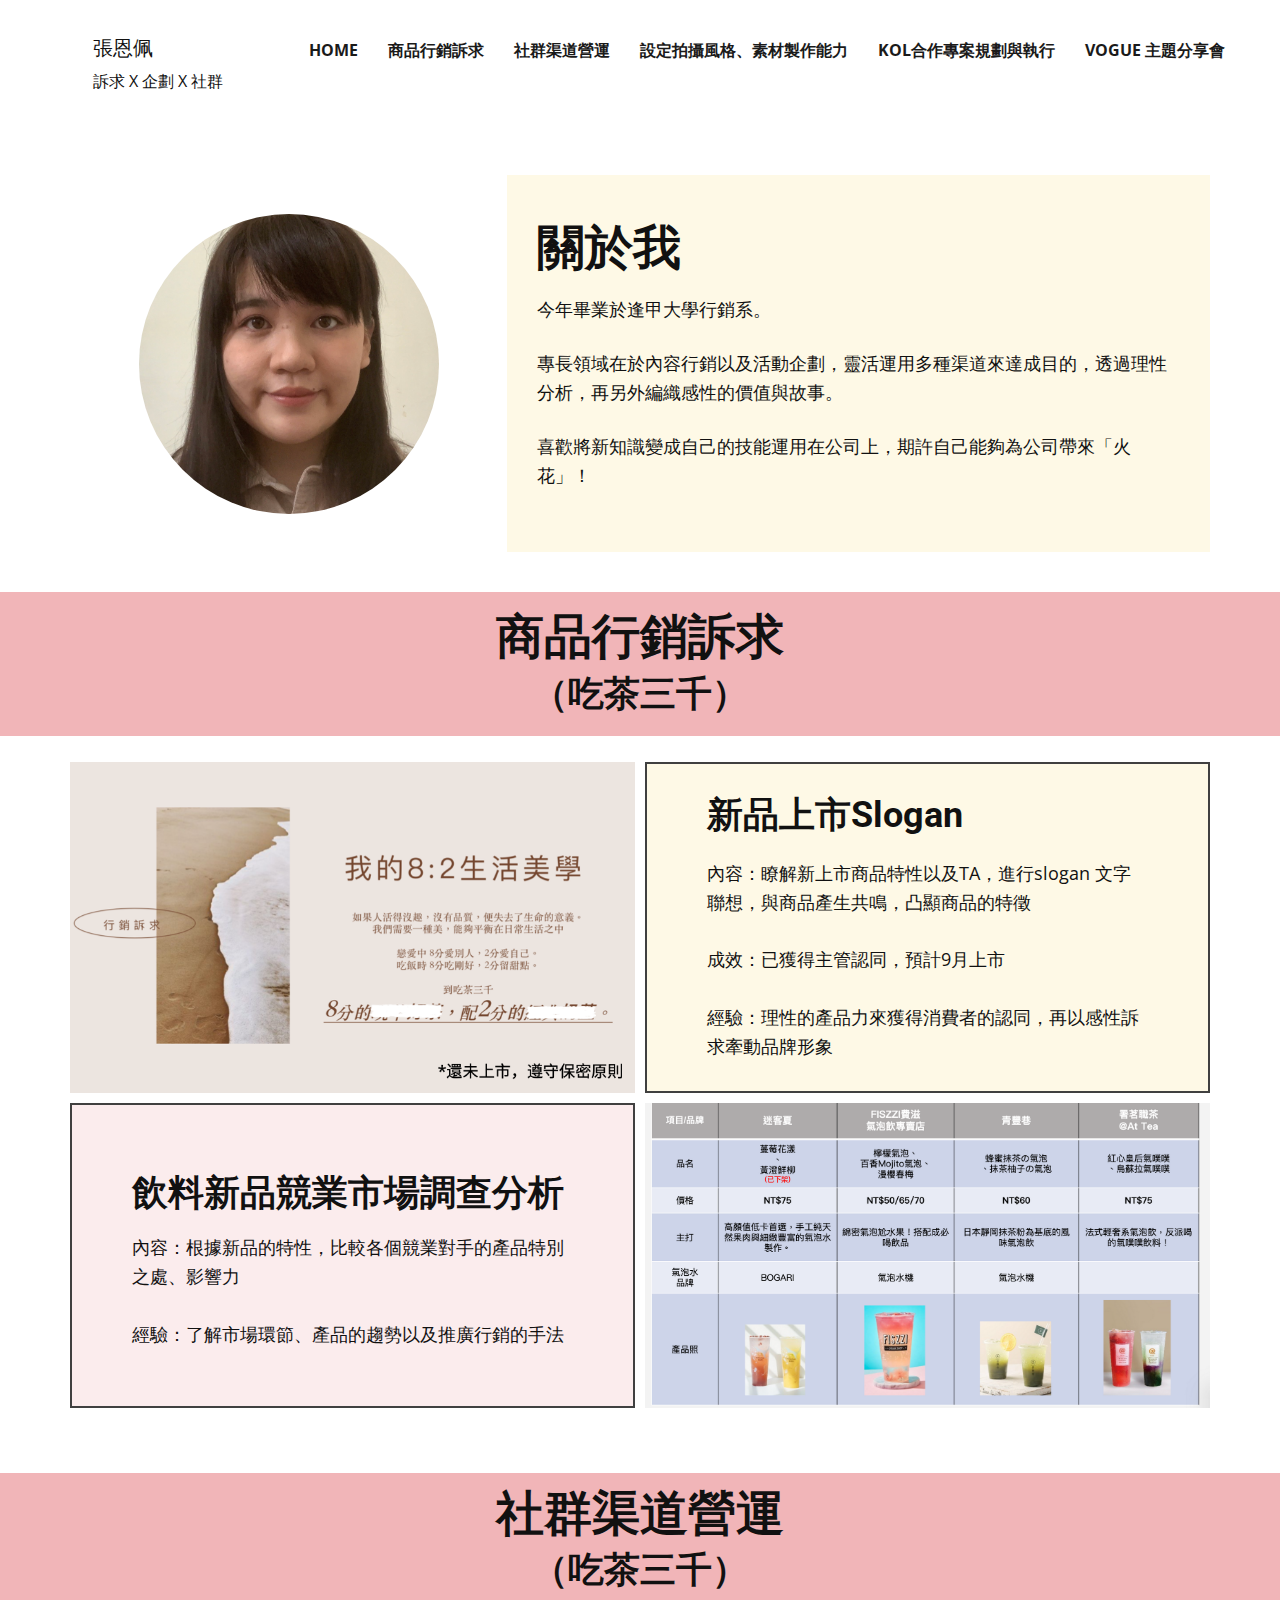
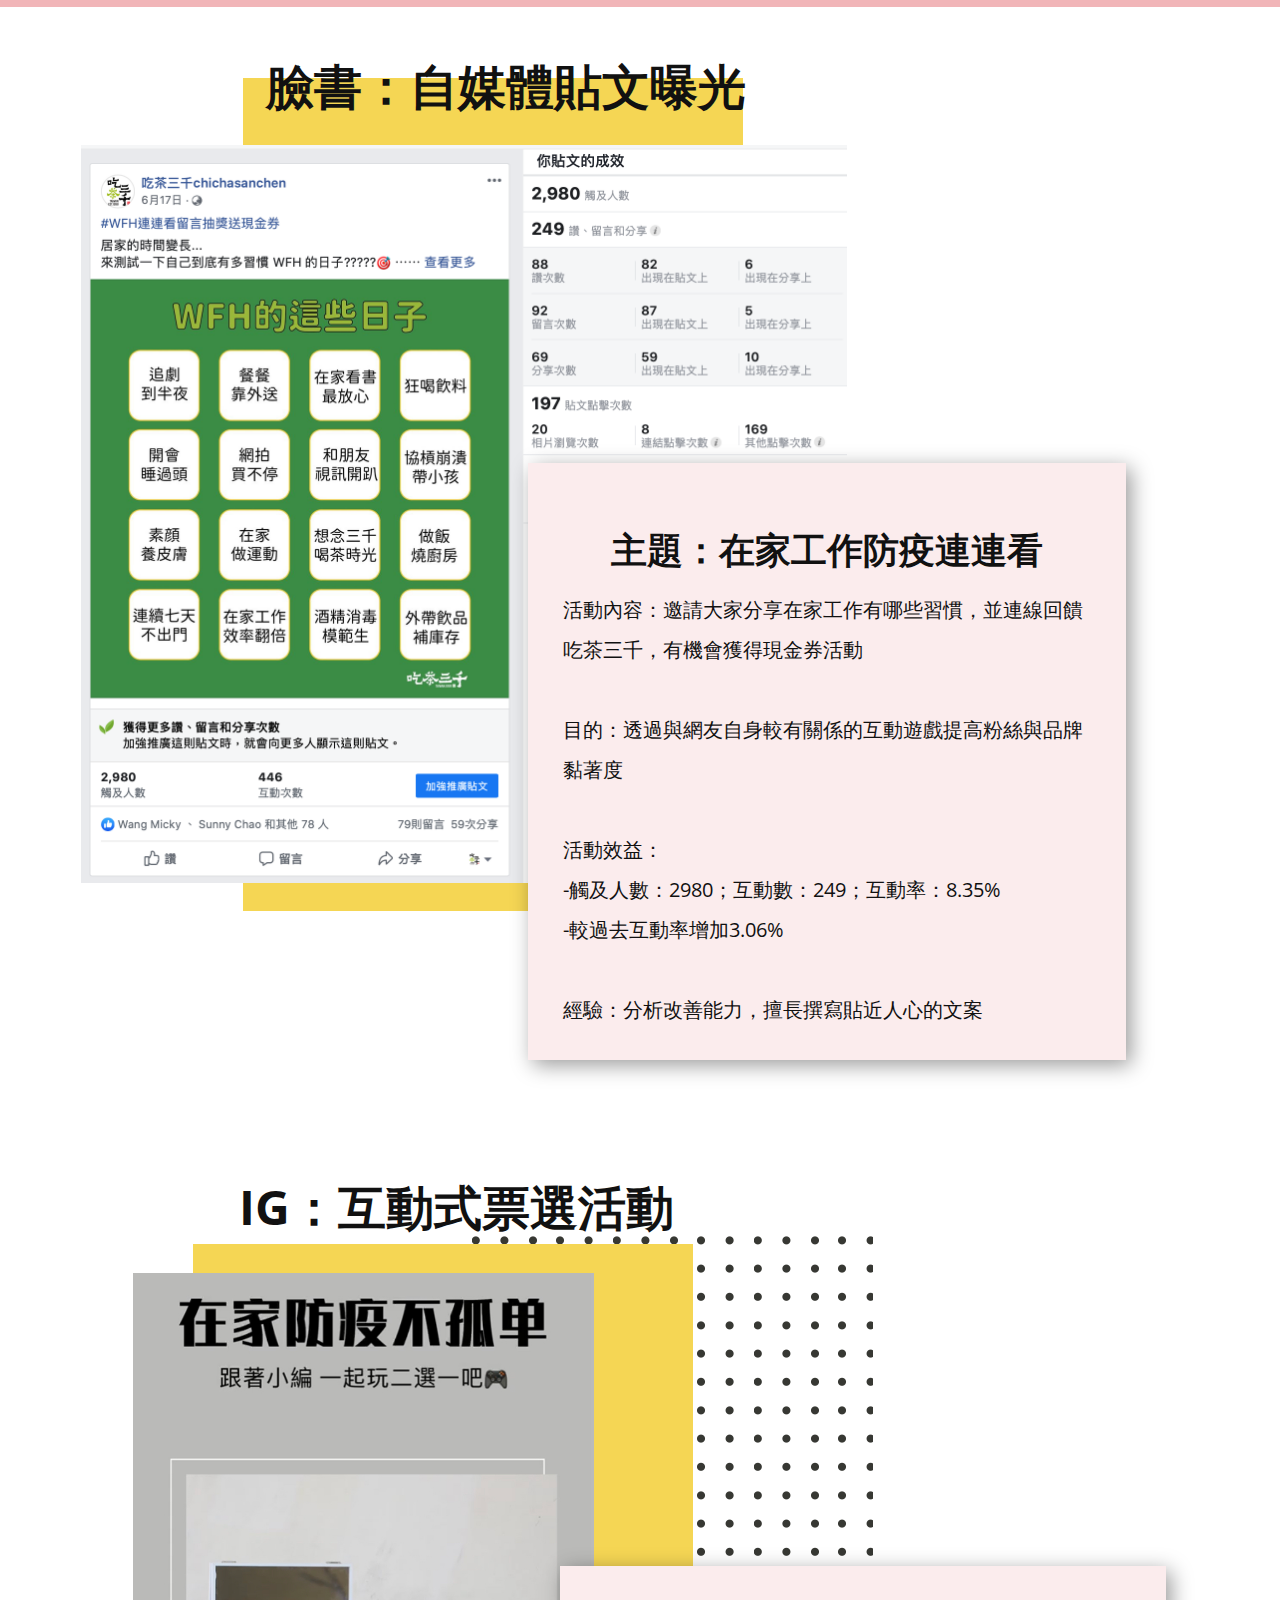
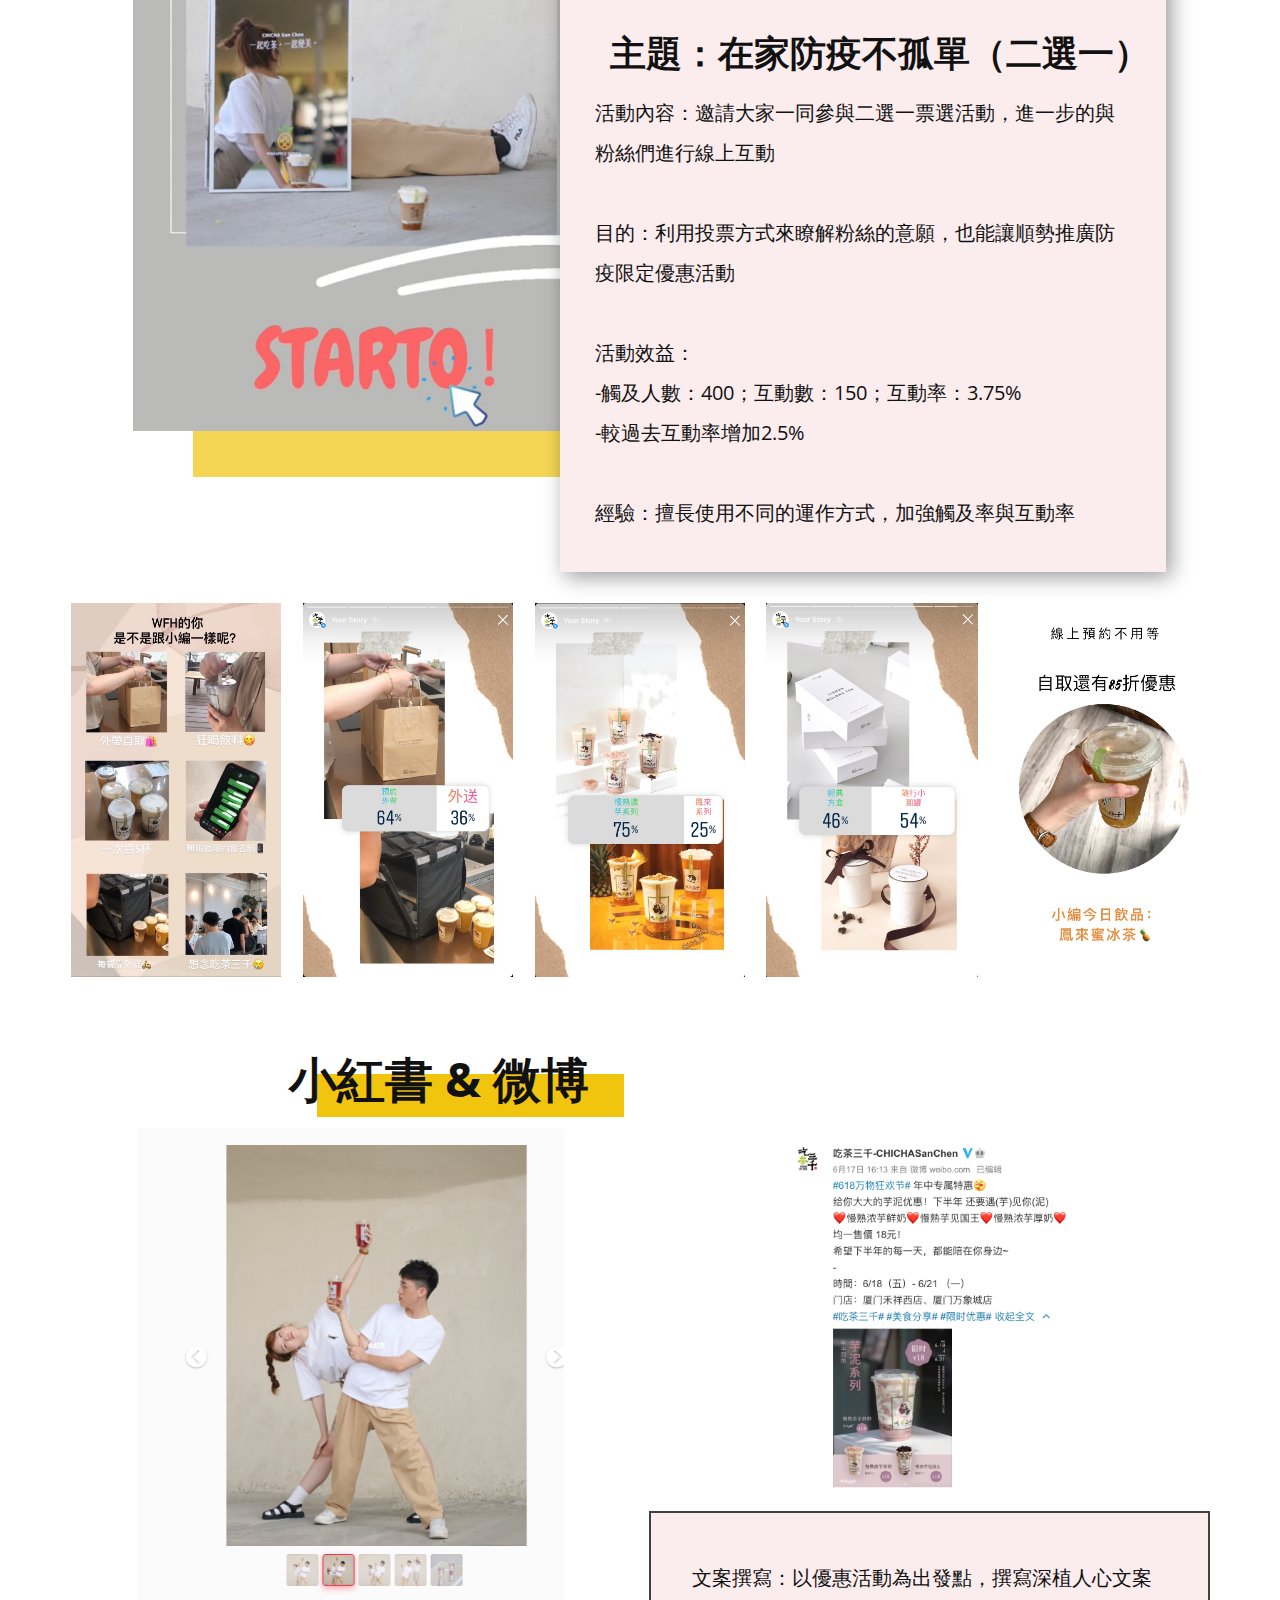
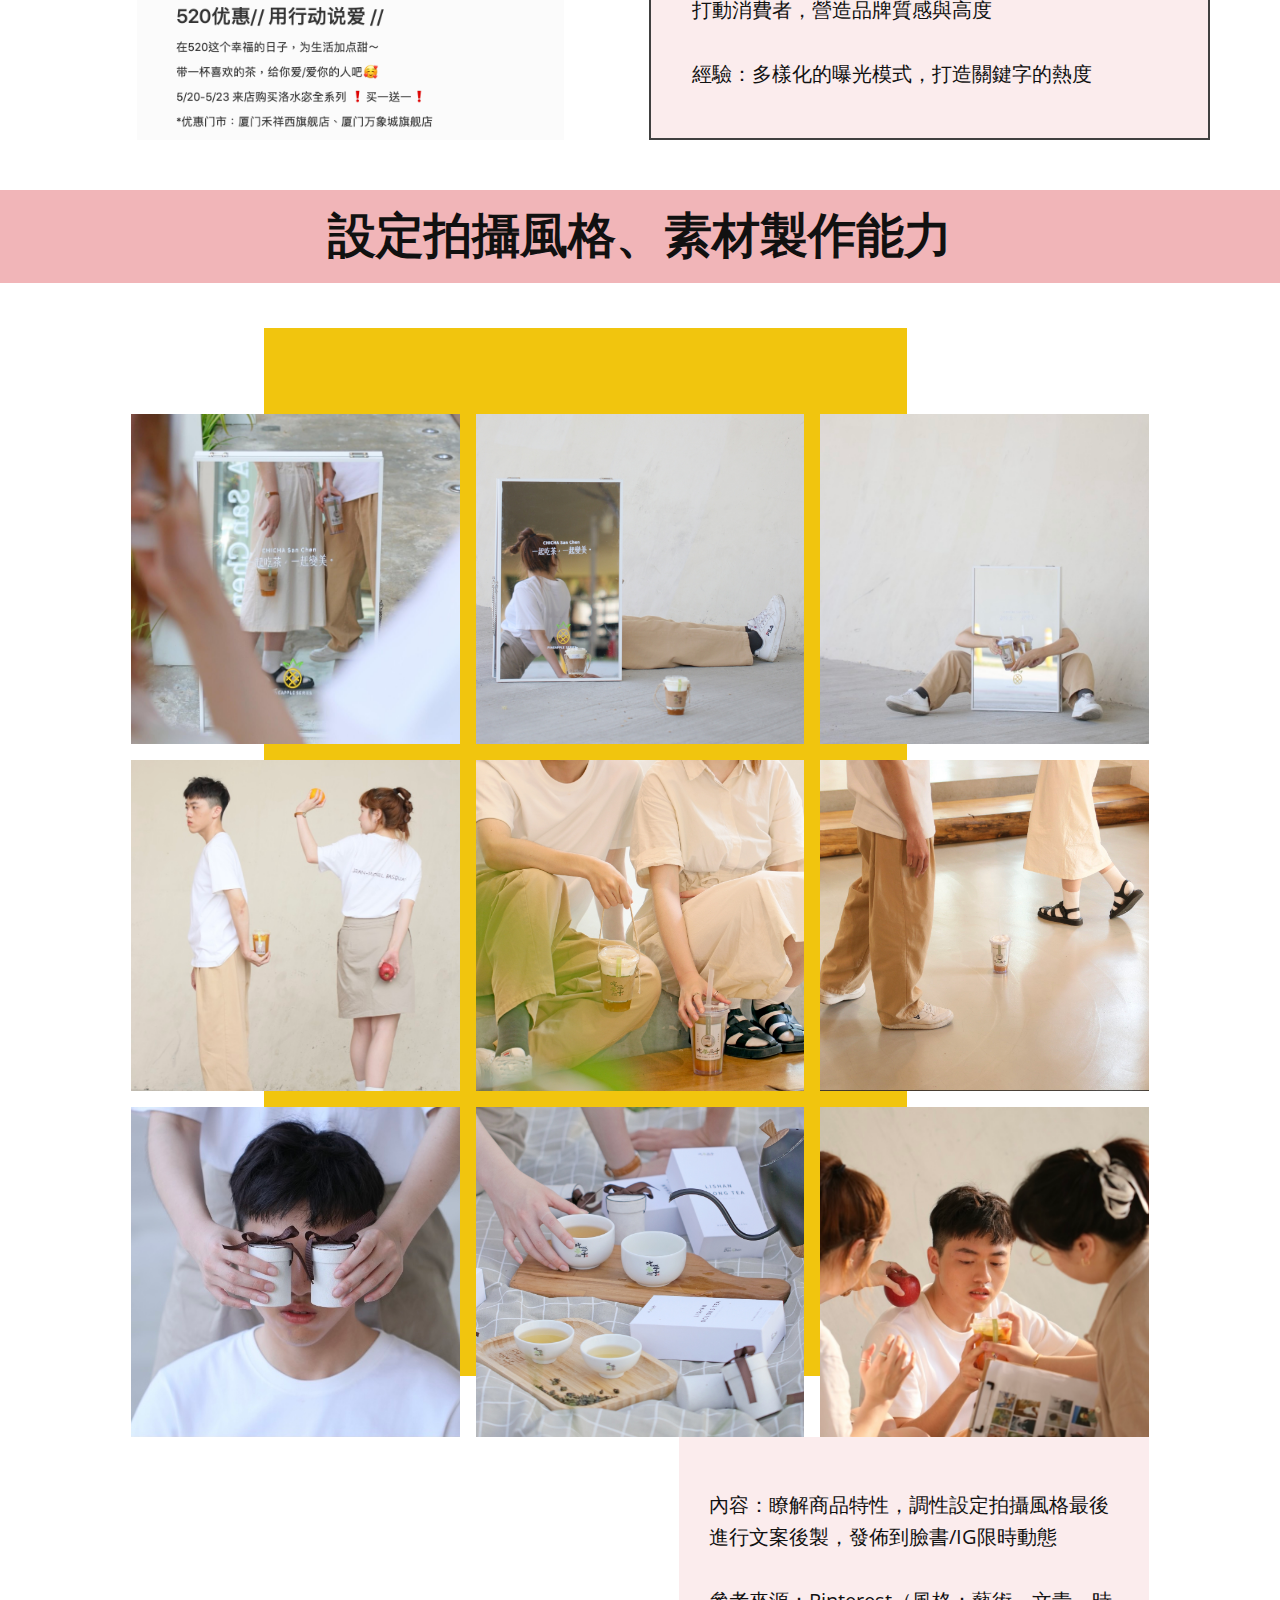
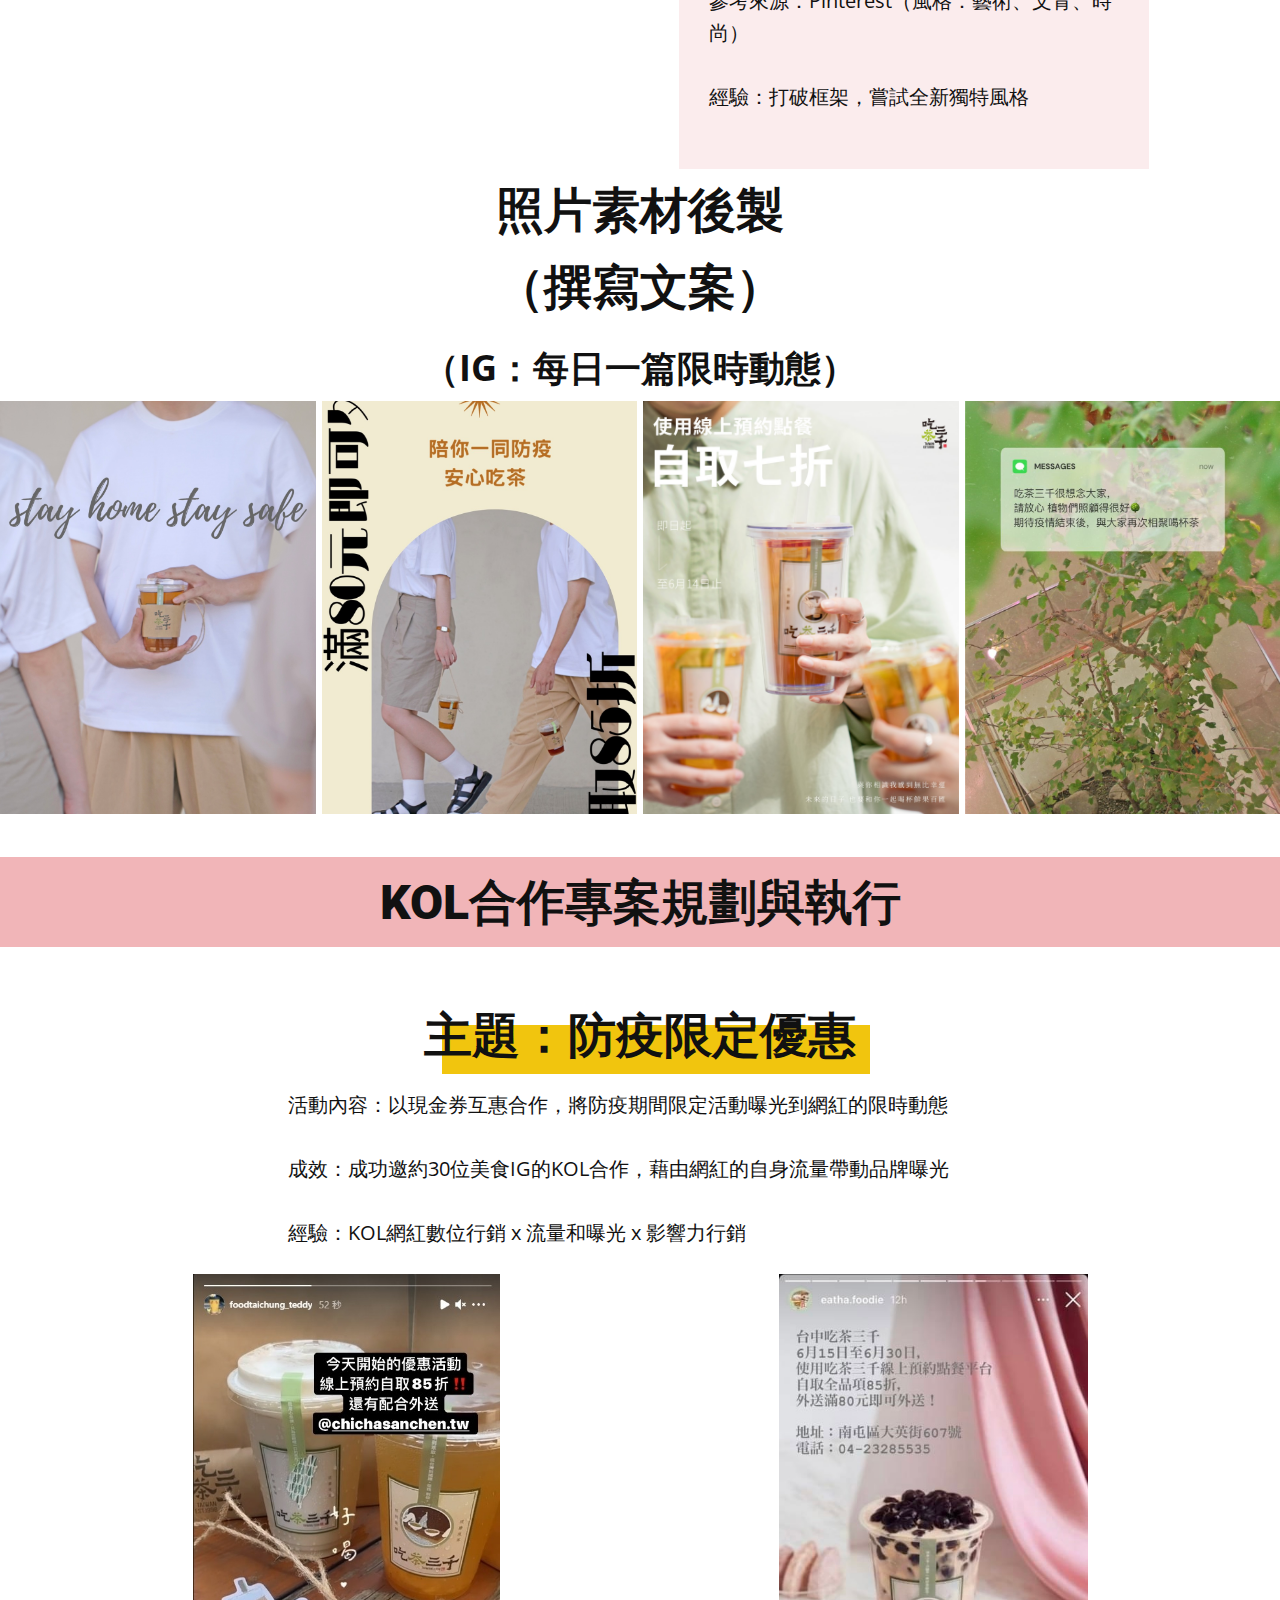
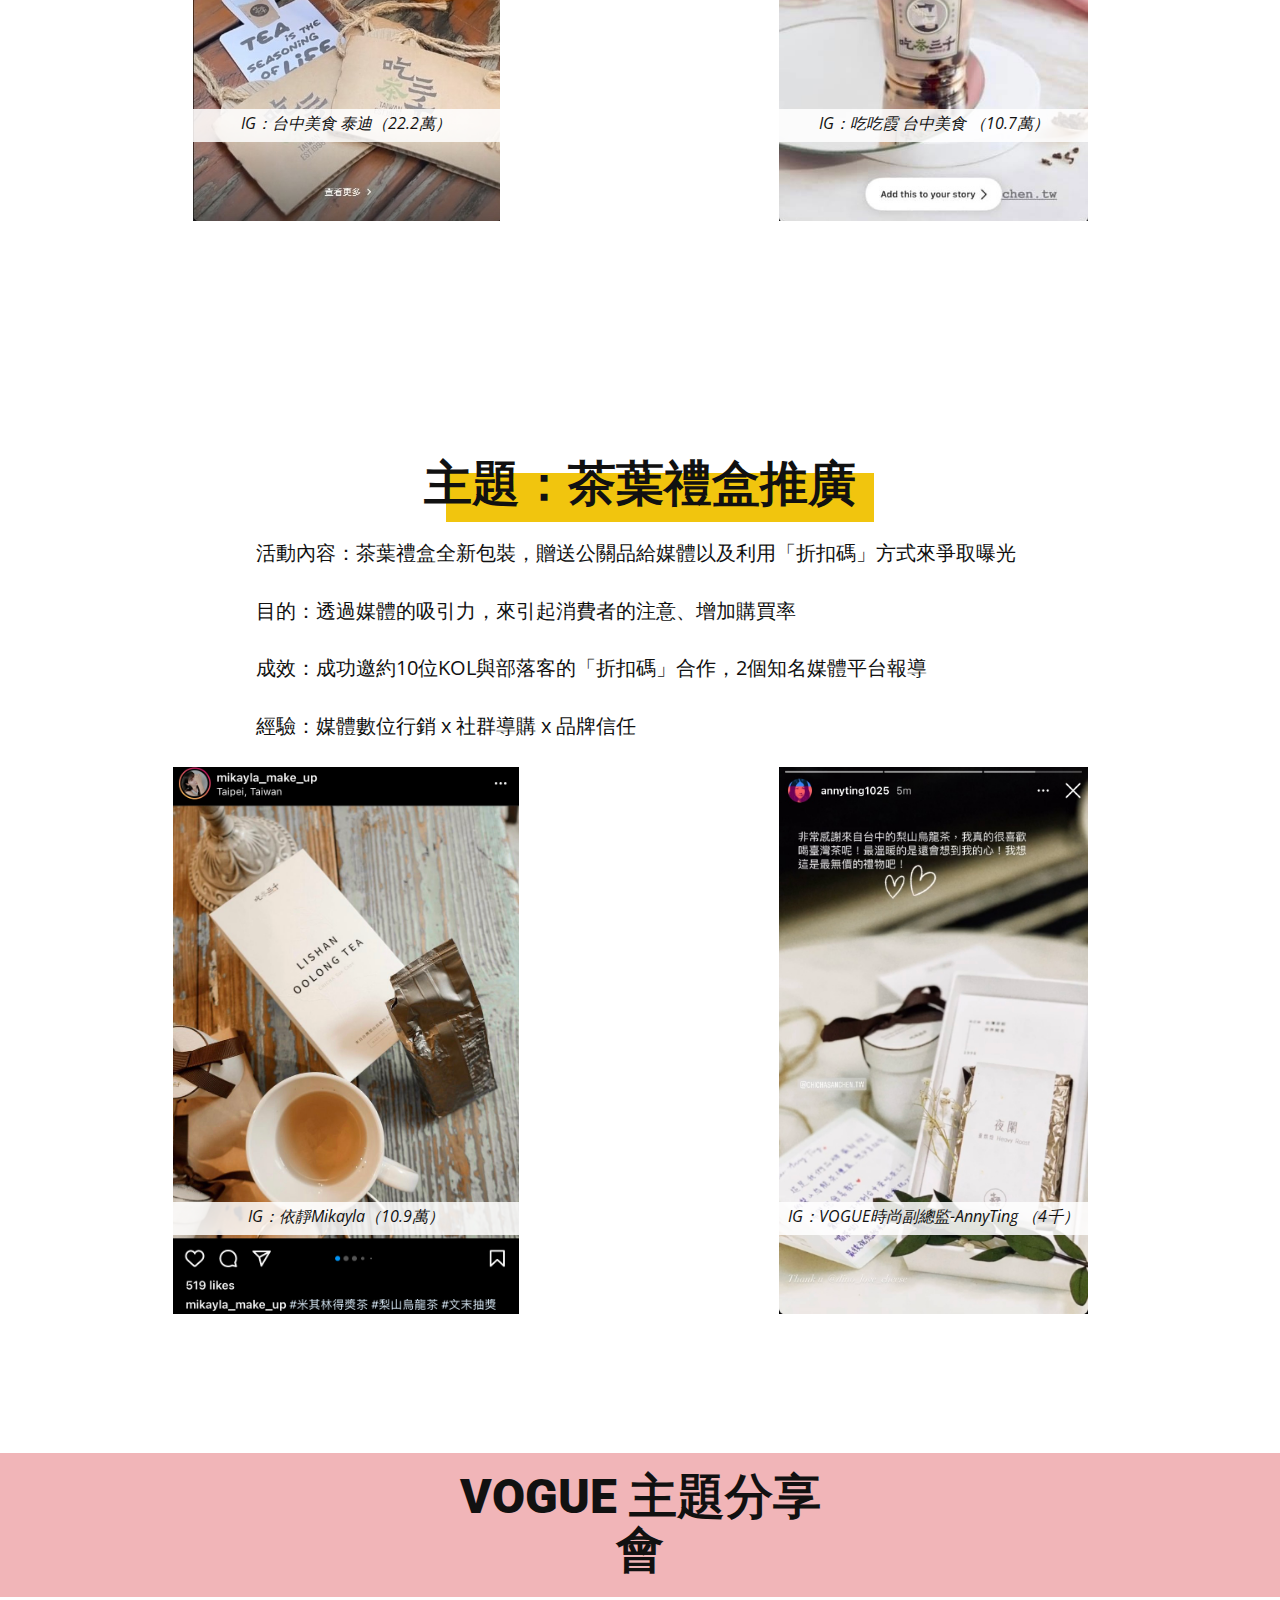
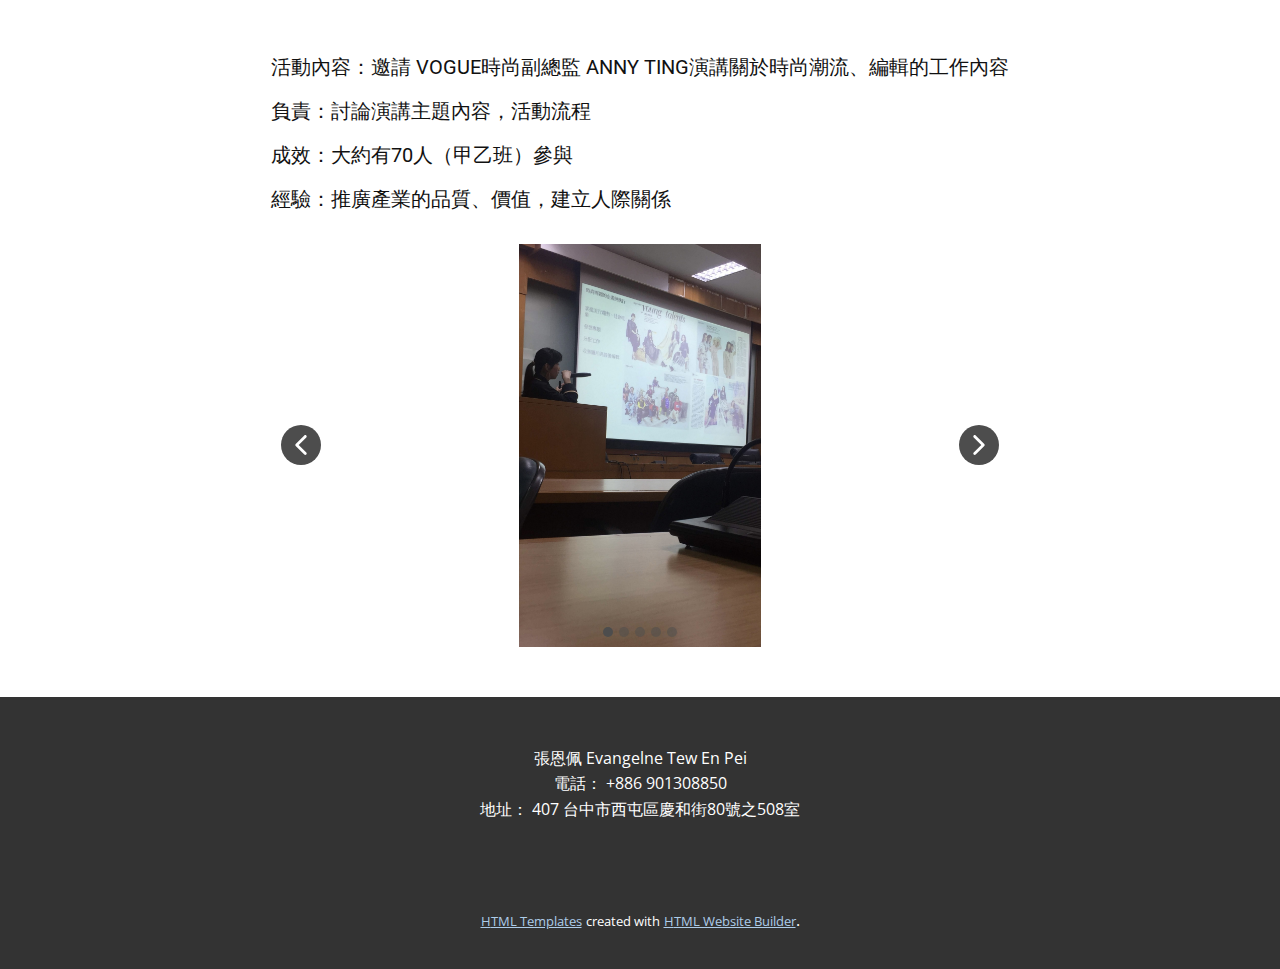
<file: evangelinetew.html>
<!DOCTYPE html>
<html style="font-size: 16px;">
  <head>
    <meta name="viewport" content="width=device-width, initial-scale=1.0">
    <meta charset="utf-8">
    <meta name="keywords" content="INTUITIVE">
    <meta name="description" content="">
    <meta name="page_type" content="np-template-header-footer-from-plugin">
    <title>evangelinetew</title>
    <link rel="stylesheet" href="nicepage.css" media="screen">
<link rel="stylesheet" href="evangelinetew.css" media="screen">
    <script class="u-script" type="text/javascript" src="jquery.js" defer=""></script>
    <script class="u-script" type="text/javascript" src="nicepage.js" defer=""></script>
    <meta name="generator" content="Nicepage 3.20.4, nicepage.com">
    <link id="u-theme-google-font" rel="stylesheet" href="https://fonts.googleapis.com/css?family=Roboto:100,100i,300,300i,400,400i,500,500i,700,700i,900,900i|Open+Sans:300,300i,400,400i,600,600i,700,700i,800,800i">
    <link id="u-page-google-font" rel="stylesheet" href="https://fonts.googleapis.com/css?family=Oswald:200,300,400,500,600,700|Ubuntu:300,300i,400,400i,500,500i,700,700i">
    
    
    
    
    
    
    
    
    
    
    
    
    
    
    
    
    
    <script type="application/ld+json">{
		"@context": "http://schema.org",
		"@type": "Organization",
		"name": ""
}</script>
    <meta name="theme-color" content="#478ac9">
    <meta property="og:title" content="evangelinetew">
    <meta property="og:type" content="website">
  </head>
  <body class="u-body"><header class="u-clearfix u-header u-header" id="sec-388a"><div class="u-clearfix u-sheet u-sheet-1">
        <p class="u-text u-text-1">張恩佩<span style="font-size: 1rem;">
            <br>訴求 X 企劃 X 社群
          </span>
        </p>
        <nav class="u-menu u-menu-dropdown u-offcanvas u-menu-1" data-responsive-from="MD">
          <div class="menu-collapse" style="font-size: 1rem; letter-spacing: 0px; font-weight: 700; text-transform: uppercase;">
            <a class="u-button-style u-custom-active-border-color u-custom-border u-custom-border-color u-custom-borders u-custom-hover-border-color u-custom-left-right-menu-spacing u-custom-padding-bottom u-custom-text-color u-custom-text-hover-color u-custom-top-bottom-menu-spacing u-nav-link u-text-active-palette-1-base u-text-hover-palette-2-base" href="#">
              <svg><use xmlns:xlink="http://www.w3.org/1999/xlink" xlink:href="#menu-hamburger"></use></svg>
              <svg version="1.1" xmlns="http://www.w3.org/2000/svg" xmlns:xlink="http://www.w3.org/1999/xlink"><defs><symbol id="menu-hamburger" viewBox="0 0 16 16" style="width: 16px; height: 16px;"><rect y="1" width="16" height="2"></rect><rect y="7" width="16" height="2"></rect><rect y="13" width="16" height="2"></rect>
</symbol>
</defs></svg>
            </a>
          </div>
          <div class="u-custom-menu u-nav-container">
            <ul class="u-nav u-spacing-30 u-unstyled u-nav-1"><li class="u-nav-item"><a class="u-border-2 u-border-active-palette-1-base u-border-hover-palette-1-base u-border-no-left u-border-no-right u-border-no-top u-button-style u-nav-link u-text-active-palette-1-base u-text-grey-90 u-text-hover-grey-90" href="evangelinetew.html#sec-9f3d" data-page-id="170422520" style="padding: 10px 0px;">HOME</a>
</li><li class="u-nav-item"><a class="u-border-2 u-border-active-palette-1-base u-border-hover-palette-1-base u-border-no-left u-border-no-right u-border-no-top u-button-style u-nav-link u-text-active-palette-1-base u-text-grey-90 u-text-hover-grey-90" href="evangelinetew.html#sec-64f7" data-page-id="170422520" style="padding: 10px 0px;">商品行銷訴求</a>
</li><li class="u-nav-item"><a class="u-border-2 u-border-active-palette-1-base u-border-hover-palette-1-base u-border-no-left u-border-no-right u-border-no-top u-button-style u-nav-link u-text-active-palette-1-base u-text-grey-90 u-text-hover-grey-90" href="evangelinetew.html#carousel_e7ef" data-page-id="170422520" style="padding: 10px 0px;">社群渠道營運</a>
</li><li class="u-nav-item"><a class="u-border-2 u-border-active-palette-1-base u-border-hover-palette-1-base u-border-no-left u-border-no-right u-border-no-top u-button-style u-nav-link u-text-active-palette-1-base u-text-grey-90 u-text-hover-grey-90" href="evangelinetew.html#carousel_4358" data-page-id="170422520" style="padding: 10px 0px;">設定拍攝風格、素材製作能力</a>
</li><li class="u-nav-item"><a class="u-border-2 u-border-active-palette-1-base u-border-hover-palette-1-base u-border-no-left u-border-no-right u-border-no-top u-button-style u-nav-link u-text-active-palette-1-base u-text-grey-90 u-text-hover-grey-90" href="evangelinetew.html#carousel_b205" data-page-id="170422520" style="padding: 10px 0px;">KOL合作專案規劃與執行</a>
</li><li class="u-nav-item"><a class="u-border-2 u-border-active-palette-1-base u-border-hover-palette-1-base u-border-no-left u-border-no-right u-border-no-top u-button-style u-nav-link u-text-active-palette-1-base u-text-grey-90 u-text-hover-grey-90" href="evangelinetew.html#carousel_f0ee" data-page-id="170422520" style="padding: 10px 0px;">VOGUE 主題分享會</a>
</li></ul>
          </div>
          <div class="u-custom-menu u-nav-container-collapse">
            <div class="u-black u-container-style u-inner-container-layout u-opacity u-opacity-95 u-sidenav">
              <div class="u-sidenav-overflow">
                <div class="u-menu-close"></div>
                <ul class="u-align-center u-nav u-popupmenu-items u-unstyled u-nav-2"><li class="u-nav-item"><a class="u-button-style u-nav-link" href="evangelinetew.html#sec-9f3d" data-page-id="170422520" style="padding: 10px 0px;">HOME</a>
</li><li class="u-nav-item"><a class="u-button-style u-nav-link" href="evangelinetew.html#sec-64f7" data-page-id="170422520" style="padding: 10px 0px;">商品行銷訴求</a>
</li><li class="u-nav-item"><a class="u-button-style u-nav-link" href="evangelinetew.html#carousel_e7ef" data-page-id="170422520" style="padding: 10px 0px;">社群渠道營運</a>
</li><li class="u-nav-item"><a class="u-button-style u-nav-link" href="evangelinetew.html#carousel_4358" data-page-id="170422520" style="padding: 10px 0px;">設定拍攝風格、素材製作能力</a>
</li><li class="u-nav-item"><a class="u-button-style u-nav-link" href="evangelinetew.html#carousel_b205" data-page-id="170422520" style="padding: 10px 0px;">KOL合作專案規劃與執行</a>
</li><li class="u-nav-item"><a class="u-button-style u-nav-link" href="evangelinetew.html#carousel_f0ee" data-page-id="170422520" style="padding: 10px 0px;">VOGUE 主題分享會</a>
</li></ul>
              </div>
            </div>
            <div class="u-black u-menu-overlay u-opacity u-opacity-70"></div>
          </div>
        </nav>
      </div></header>
    <section class="u-clearfix u-section-1" id="sec-9f3d">
      <div class="u-clearfix u-sheet u-sheet-1">
        <div class="u-clearfix u-expanded-width u-gutter-0 u-layout-wrap u-layout-wrap-1">
          <div class="u-layout">
            <div class="u-layout-row">
              <div class="u-align-center u-container-style u-layout-cell u-left-cell u-size-23 u-layout-cell-1">
                <div class="u-container-layout u-valign-middle u-container-layout-1">
                  <div alt="" class="u-image u-image-circle u-image-1" src="" data-image-width="1472" data-image-height="828"></div>
                </div>
              </div>
              <div class="u-align-left u-container-style u-layout-cell u-palette-3-light-3 u-right-cell u-size-37 u-layout-cell-2">
                <div class="u-container-layout u-valign-top-xs u-container-layout-2">
                  <h2 class="u-text u-text-default u-text-1">關於我</h2>
                  <p class="u-text u-text-2">
                    <span style="font-size: 1.125rem;">今年畢業於逢甲大學行銷系。</span>
                    <br>
                    <br>
                    <span style="font-size: 1.125rem;">專長領域在於內容行銷以及活動企劃，靈活運用多種渠道來達成目的，透過理性分析，再另外編織感性的價值與故事。</span>
                    <br>
                    <br>
                    <span style="font-size: 1.125rem;">喜歡將新知識變成自己的技能運用在公司上，期許自己能夠為公司帶來「火花」！</span>
                    <br>
                  </p>
                </div>
              </div>
            </div>
          </div>
        </div>
      </div>
    </section>
    <section class="u-align-center u-clearfix u-palette-2-light-2 u-section-2" id="sec-64f7">
      <div class="u-clearfix u-sheet u-valign-middle u-sheet-1">
        <h1 class="u-text u-text-default u-text-1">商品行銷訴求<br>
          <span style="font-size: 2.25rem;">（吃茶三千）</span>
        </h1>
      </div>
    </section>
    <section class="u-clearfix u-section-3" id="sec-fca2">
      <div class="u-clearfix u-sheet u-sheet-1">
        <div class="u-clearfix u-expanded-width u-gutter-10 u-layout-wrap u-layout-wrap-1">
          <div class="u-layout">
            <div class="u-layout-col">
              <div class="u-size-30">
                <div class="u-layout-row">
                  <div class="u-container-style u-image u-layout-cell u-left-cell u-size-30 u-image-1" src="" data-image-width="870" data-image-height="480">
                    <div class="u-container-layout u-valign-middle u-container-layout-1"></div>
                  </div>
                  <div class="u-align-left u-container-style u-layout-cell u-palette-3-light-3 u-right-cell u-size-30 u-layout-cell-2">
                    <div class="u-border-2 u-border-grey-75 u-container-layout u-valign-bottom u-container-layout-2">
                      <h2 class="u-text u-text-1">新品上市Slogan<span style="font-weight: 700;"></span>
                      </h2>
                      <p class="u-text u-text-2">內容：瞭解新上市商品特性以及TA，進行slogan 文字聯想，與商品產生共鳴，凸顯商品的特徵<br>
                        <br>成效：已獲得主管認同，預計9月上市<br>
                        <br>經驗：理性的產品力來獲得消費者的認同，再以感性訴求牽動品牌形象
                      </p>
                    </div>
                  </div>
                </div>
              </div>
              <div class="u-size-30">
                <div class="u-layout-row">
                  <div class="u-align-left u-container-style u-layout-cell u-left-cell u-palette-2-light-3 u-size-30 u-layout-cell-3">
                    <div class="u-border-2 u-border-grey-75 u-container-layout u-container-layout-3">
                      <h2 class="u-text u-text-3">飲料新品競業市場調查分析</h2>
                      <p class="u-text u-text-4">內容：根據新品的特性，比較各個競業對手的產品特別之處、影響力<br>
                        <br>經驗：了解市場環節、產品的趨勢以及推廣行銷的手法
                      </p>
                    </div>
                  </div>
                  <div class="u-container-style u-image u-layout-cell u-right-cell u-size-30 u-image-2" src="" data-image-width="1600" data-image-height="904">
                    <div class="u-container-layout u-valign-middle u-container-layout-4"></div>
                  </div>
                </div>
              </div>
            </div>
          </div>
        </div>
      </div>
    </section>
    <section class="u-align-center u-clearfix u-palette-2-light-2 u-section-4" id="carousel_e7ef">
      <div class="u-clearfix u-sheet u-valign-middle u-sheet-1">
        <h1 class="u-text u-text-default u-text-1">社群渠道營運<br>
          <span style="font-size: 2.25rem;">（吃茶三千）</span>
        </h1>
      </div>
    </section>
    <section class="u-clearfix u-white u-section-5" id="carousel_c678">
      <div class="u-clearfix u-sheet u-sheet-1">
        <div class="u-container-style u-group u-image u-image-tiles u-image-1" data-image-width="141" data-image-height="85">
          <div class="u-container-layout u-container-layout-1"></div>
        </div>
        <div class="u-palette-3-light-1 u-shape u-shape-rectangle u-shape-1"></div>
        <img class="u-expanded-width-md u-expanded-width-sm u-expanded-width-xs u-image u-image-contain u-image-default u-image-2" data-image-width="1538" data-image-height="1480" src="images/ScreenShot2021-07-05at9.00.48PM.png">
        <div class="u-container-style u-expanded-width-sm u-expanded-width-xs u-group u-palette-2-light-3 u-group-2">
          <div class="u-container-layout u-container-layout-2">
            <h1 class="u-align-center u-custom-font u-font-oswald u-text u-text-1">主題：在家工作防疫連連看</h1>
            <p class="u-align-left u-text u-text-2">活動內容：邀請大家分享在家工作有哪些習慣，並連線回饋吃茶三千，有機會獲得現金券活動<br>
              <br>目的：透過與網友自身較有關係的互動遊戲提高粉絲與品牌黏著度<br>
              <br>活動效益：<br>-觸及人數：2980；互動數：249；互動率：8.35%<br>-較過去互動率增加3.06%<br>
              <br>經驗：分析改善能力，擅長撰寫貼近人心的文案
            </p>
          </div>
        </div>
        <p class="u-text u-text-3">臉書：自媒體貼文曝光</p>
      </div>
    </section>
    <section class="u-clearfix u-white u-section-6" id="carousel_d1f8">
      <div class="u-clearfix u-sheet u-sheet-1">
        <div class="u-container-style u-expanded-width-sm u-expanded-width-xs u-group u-image u-image-tiles u-image-1" data-image-width="141" data-image-height="85">
          <div class="u-container-layout u-valign-top-lg u-valign-top-md u-container-layout-1">
            <div class="u-palette-3-light-1 u-shape u-shape-rectangle u-shape-1"></div>
          </div>
        </div>
        <img class="u-image u-image-contain u-image-default u-image-2" data-image-width="828" data-image-height="1360" src="images/IMG_5842.jpg">
        <div class="u-container-style u-expanded-width-sm u-expanded-width-xs u-group u-palette-2-light-3 u-group-2">
          <div class="u-container-layout u-container-layout-2">
            <h1 class="u-align-center u-custom-font u-font-oswald u-text u-text-1">主題：​在家防疫不孤單（二選一）</h1>
            <p class="u-align-left u-text u-text-2">活動內容：邀請大家一同參與二選一票選活動，進一步的與粉絲們進行線上互動<br>
              <br>目的：利用投票方式來瞭解粉絲的意願，也能讓順勢推廣防疫限定優惠活動<br>
              <br>活動效益：<br>-觸及人數：400；互動數：150；互動率：3.75%<br>-較過去互動率增加2.5%<br>
              <br>經驗：擅長使用不同的運作方式，加強觸及率與互動率
            </p>
          </div>
        </div>
        <p class="u-text u-text-3">IG：互動式票選活動</p>
      </div>
    </section>
    <section class="u-align-center u-clearfix u-section-7" id="sec-9486">
      <div class="u-clearfix u-sheet u-valign-middle-lg u-sheet-1">
        <div class="u-expanded-width-lg u-expanded-width-sm u-expanded-width-xl u-expanded-width-xs u-gallery u-layout-grid u-lightbox u-show-text-on-hover u-gallery-1">
          <div class="u-gallery-inner u-gallery-inner-1">
            <div class="u-effect-fade u-gallery-item">
              <div class="u-back-slide" data-image-width="828" data-image-height="1472">
                <img class="u-back-image u-expanded u-image-contain" src="images/D342CFDA-DBD8-400F-8D16-C97286C6D28B_Original.jpg">
              </div>
              <div class="u-over-slide u-shading u-over-slide-1">
                <h3 class="u-gallery-heading"></h3>
                <p class="u-gallery-text"></p>
              </div>
            </div>
            <div class="u-effect-fade u-gallery-item">
              <div class="u-back-slide" data-image-width="828" data-image-height="1470">
                <img class="u-back-image u-expanded u-image-contain" src="images/IMG_4838.jpg">
              </div>
              <div class="u-over-slide u-shading u-over-slide-2">
                <h3 class="u-gallery-heading"></h3>
                <p class="u-gallery-text"></p>
              </div>
            </div>
            <div class="u-effect-fade u-gallery-item">
              <div class="u-back-slide" data-image-width="828" data-image-height="1469">
                <img class="u-back-image u-expanded u-image-contain" src="images/IMG_4839.jpg">
              </div>
              <div class="u-over-slide u-shading u-over-slide-3">
                <h3 class="u-gallery-heading"></h3>
                <p class="u-gallery-text"></p>
              </div>
            </div>
            <div class="u-effect-fade u-gallery-item">
              <div class="u-back-slide" data-image-width="828" data-image-height="1462">
                <img class="u-back-image u-expanded u-image-contain" src="images/IMG_4840.jpg">
              </div>
              <div class="u-over-slide u-shading u-over-slide-4">
                <h3 class="u-gallery-heading"></h3>
                <p class="u-gallery-text"></p>
              </div>
            </div>
            <div class="u-effect-fade u-gallery-item u-gallery-item-5" data-image-width="2000" data-image-height="1333">
              <div class="u-back-slide" data-image-width="785" data-image-height="1372">
                <img class="u-back-image u-expanded u-image-contain" src="images/IMG_4763.jpg">
              </div>
              <div class="u-over-slide u-shading u-over-slide-5">
                <h3 class="u-gallery-heading" style="background-image: none;"></h3>
                <p class="u-gallery-text" style="background-image: none;"></p>
              </div>
            </div>
          </div>
        </div>
      </div>
    </section>
    <section class="u-clearfix u-white u-section-8" id="sec-59b5">
      <div class="u-clearfix u-sheet u-sheet-1">
        <div class="u-clearfix u-expanded-width u-gutter-18 u-layout-wrap u-layout-wrap-1">
          <div class="u-gutter-0 u-layout">
            <div class="u-layout-row">
              <div class="u-size-30 u-size-60-md">
                <div class="u-layout-row">
                  <div class="u-align-left u-container-style u-image u-image-contain u-layout-cell u-left-cell u-size-60 u-image-1" src="" data-image-width="1066" data-image-height="1524">
                    <div class="u-container-layout u-container-layout-1" src="">
                      <div class="u-palette-3-base u-shape u-shape-rectangle u-shape-1"></div>
                    </div>
                  </div>
                </div>
              </div>
              <div class="u-size-30 u-size-60-md">
                <div class="u-layout-col">
                  <div class="u-align-left u-container-style u-image u-image-contain u-layout-cell u-right-cell u-size-40 u-image-2" data-image-width="850" data-image-height="1022">
                    <div class="u-container-layout u-valign-middle u-container-layout-2" src=""></div>
                  </div>
                  <div class="u-align-left u-container-style u-layout-cell u-palette-2-light-3 u-right-cell u-size-20 u-layout-cell-3" src="">
                    <div class="u-border-2 u-border-grey-75 u-container-layout u-valign-middle u-container-layout-3">
                      <p class="u-text u-text-1">文案撰寫：以優惠活動為出發點，撰寫深植人心文案打動消費者，營造品牌質感與高度<br>
                        <br> 經驗：多樣化的曝光模式，打造關鍵字的熱度
                      </p>
                    </div>
                  </div>
                </div>
              </div>
            </div>
          </div>
        </div>
        <p class="u-text u-text-default u-text-2">
          <span style="font-size: 3rem;">小</span>
          <span style="font-size: 3rem;">紅書 &amp; 微博</span>
        </p>
      </div>
    </section>
    <section class="u-align-center u-clearfix u-palette-2-light-2 u-section-9" id="carousel_4358">
      <div class="u-clearfix u-sheet u-valign-middle u-sheet-1">
        <h1 class="u-text u-text-default-lg u-text-default-md u-text-default-sm u-text-default-xl u-text-1">設定拍攝風格、素材製作能力</h1>
      </div>
    </section>
    <section class="u-clearfix u-white u-section-10" id="carousel_ff7f">
      <div class="u-clearfix u-sheet u-sheet-1">
        <div class="u-expanded-width-sm u-expanded-width-xs u-palette-3-base u-shape u-shape-rectangle u-shape-1"></div>
        <div class="u-expanded-width-xs u-gallery u-layout-grid u-lightbox u-no-transition u-show-text-on-hover u-gallery-1">
          <div class="u-gallery-inner u-gallery-inner-1">
            <div class="u-effect-fade u-gallery-item">
              <div class="u-back-slide" data-image-width="1431" data-image-height="1816">
                <img class="u-back-image u-expanded" src="images/IMG_5290.JPG">
              </div>
              <div class="u-over-slide u-shading u-over-slide-1">
                <h3 class="u-gallery-heading"></h3>
                <p class="u-gallery-text"></p>
              </div>
            </div>
            <div class="u-effect-fade u-gallery-item">
              <div class="u-back-slide" data-image-width="1092" data-image-height="1600">
                <img class="u-back-image u-expanded u-back-image-2" src="images/IMG_9759.jpg">
              </div>
              <div class="u-over-slide u-shading u-over-slide-2">
                <h3 class="u-gallery-heading"></h3>
                <p class="u-gallery-text"></p>
              </div>
            </div>
            <div class="u-effect-fade u-gallery-item">
              <div class="u-back-slide" data-image-width="828" data-image-height="828">
                <img class="u-back-image u-expanded" src="images/IMG_5291.jpg">
              </div>
              <div class="u-over-slide u-shading u-over-slide-3">
                <h3 class="u-gallery-heading"></h3>
                <p class="u-gallery-text"></p>
              </div>
            </div>
            <div class="u-effect-fade u-gallery-item">
              <div class="u-back-slide" data-image-width="828" data-image-height="1220">
                <img class="u-back-image u-expanded u-back-image-4" src="images/IMG_52892.jpg">
              </div>
              <div class="u-over-slide u-shading u-over-slide-4">
                <h3 class="u-gallery-heading"></h3>
                <p class="u-gallery-text"></p>
              </div>
            </div>
            <div class="u-effect-fade u-gallery-item">
              <div class="u-back-slide" data-image-width="1600" data-image-height="1067">
                <img class="u-back-image u-expanded u-back-image-5" src="images/IMG_9622.jpg">
              </div>
              <div class="u-over-slide u-shading u-over-slide-5">
                <h3 class="u-gallery-heading"></h3>
                <p class="u-gallery-text"></p>
              </div>
            </div>
            <div class="u-effect-fade u-gallery-item">
              <div class="u-back-slide" data-image-width="828" data-image-height="550">
                <img class="u-back-image u-expanded u-back-image-6" src="images/IMG_6015.jpg">
              </div>
              <div class="u-over-slide u-shading u-over-slide-6">
                <h3 class="u-gallery-heading"></h3>
                <p class="u-gallery-text"></p>
              </div>
            </div>
            <div class="u-effect-fade u-gallery-item">
              <div class="u-back-slide" data-image-width="828" data-image-height="543">
                <img class="u-back-image u-expanded" src="images/IMG_5342.jpg">
              </div>
              <div class="u-over-slide u-shading u-over-slide-7">
                <h3 class="u-gallery-heading"></h3>
                <p class="u-gallery-text"></p>
              </div>
            </div>
            <div class="u-effect-fade u-gallery-item">
              <div class="u-back-slide" data-image-width="1066" data-image-height="1600">
                <img class="u-back-image u-expanded u-back-image-8" src="images/IMG_9981.jpg">
              </div>
              <div class="u-over-slide u-shading u-over-slide-8">
                <h3 class="u-gallery-heading"></h3>
                <p class="u-gallery-text"></p>
              </div>
            </div>
            <div class="u-effect-fade u-gallery-item">
              <div class="u-back-slide" data-image-width="828" data-image-height="1232">
                <img class="u-back-image u-expanded" src="images/IMG_4075.jpg">
              </div>
              <div class="u-over-slide u-shading u-over-slide-9">
                <h3 class="u-gallery-heading"></h3>
                <p class="u-gallery-text"></p>
              </div>
            </div>
          </div>
        </div>
        <div class="u-align-left u-container-style u-expanded-width-sm u-expanded-width-xs u-group u-palette-2-light-3 u-group-1">
          <div class="u-container-layout u-container-layout-1">
            <p class="u-text u-text-1">內容：瞭解商品特性，調性設定拍攝風格最後進行文案後製，發佈到臉書/IG限時動態<br>
              <br>參考來源：Pinterest（風格：藝術、文青、時尚）<br>
              <br>經驗：打破框架，嘗試全新獨特風格
            </p>
          </div>
        </div>
      </div>
    </section>
    <section class="u-align-center u-clearfix u-section-11" id="sec-e8f9">
      <p class="u-text u-text-default u-text-1">照片素材後製<br>（撰寫文案）<br>
        <span style="font-size: 2.25rem;">（IG：每日一篇限時動態）</span>
      </p>
      <div class="u-clearfix u-expanded-width u-gutter-6 u-layout-wrap u-layout-wrap-1">
        <div class="u-gutter-0 u-layout">
          <div class="u-layout-row">
            <div class="u-container-style u-image u-layout-cell u-left-cell u-size-15 u-size-30-md u-image-1" src="" data-image-width="1058" data-image-height="1669">
              <div class="u-container-layout u-container-layout-1"></div>
            </div>
            <div class="u-container-style u-image u-layout-cell u-size-15 u-size-30-md u-image-2" src="" data-image-width="960" data-image-height="1707">
              <div class="u-container-layout u-container-layout-2"></div>
            </div>
            <div class="u-container-style u-image u-layout-cell u-size-15 u-size-30-md u-image-3" src="" data-image-width="1381" data-image-height="1849">
              <div class="u-container-layout u-container-layout-3"></div>
            </div>
            <div class="u-container-style u-image u-layout-cell u-right-cell u-size-15 u-size-30-md u-image-4" src="" data-image-width="900" data-image-height="1600">
              <div class="u-container-layout u-container-layout-4"></div>
            </div>
          </div>
        </div>
      </div>
    </section>
    <section class="u-align-center u-clearfix u-palette-2-light-2 u-section-12" id="carousel_b205">
      <div class="u-clearfix u-sheet u-valign-middle-md u-valign-middle-sm u-valign-middle-xs u-sheet-1">
        <h1 class="u-text u-text-1">KOL合作專案規劃與執行</h1>
      </div>
    </section>
    <section class="u-align-center u-clearfix u-section-13" id="carousel_0ef6">
      <div class="u-clearfix u-sheet u-sheet-1">
        <div class="u-palette-3-base u-shape u-shape-rectangle u-shape-1"></div>
        <h1 class="u-custom-font u-font-ubuntu u-text u-text-default u-text-1">主題：防疫限定優惠</h1>
        <p class="u-align-left u-text u-text-2">
          <span style="font-size: 1.25rem;">活動內容：以現金券互惠合作，將防疫期間限定活動曝光到網紅的限時動態<br>
            <br>成效：成功邀約30位美食IG的KOL合作，藉由網紅的自身流量帶動品牌曝光<br>
            <br>經驗：KOL網紅數位行銷 x 流量和曝光 x 影響力行銷
          </span>
          <br>
        </p>
        <div class="u-expanded-width-lg u-expanded-width-sm u-expanded-width-xl u-expanded-width-xs u-list u-list-1">
          <div class="u-repeater u-repeater-1">
            <div class="u-align-center u-container-style u-list-item u-repeater-item u-video-cover u-list-item-1">
              <div class="u-container-layout u-similar-container u-container-layout-1">
                <img src="images/foodtaichung_teddy.jpg" alt="" class="u-expanded-width-lg u-expanded-width-xl u-image u-image-contain u-image-default u-image-1" data-image-width="474" data-image-height="844">
                <div class="u-align-center u-container-style u-group u-opacity u-opacity-85 u-white u-group-1">
                  <div class="u-container-layout u-container-layout-2">
                    <p class="u-text u-text-3">IG：台中美食 泰迪（22.2萬）</p>
                  </div>
                </div>
              </div>
            </div>
            <div class="u-align-center u-container-style u-list-item u-repeater-item">
              <div class="u-container-layout u-similar-container u-container-layout-3">
                <img src="images/IMG_52921.jpg" alt="" class="u-expanded-width-lg u-expanded-width-xl u-image u-image-contain u-image-default u-image-2" data-image-width="444" data-image-height="786">
                <div class="u-align-center u-container-style u-group u-opacity u-opacity-85 u-white u-group-2">
                  <div class="u-container-layout u-container-layout-4">
                    <p class="u-text u-text-4">IG：吃吃霞 台中美食 （10.7萬）</p>
                  </div>
                </div>
              </div>
            </div>
          </div>
        </div>
      </div>
    </section>
    <section class="u-align-center u-clearfix u-section-14" id="carousel_47d1">
      <div class="u-clearfix u-sheet u-valign-middle-xs u-sheet-1">
        <div class="u-palette-3-base u-shape u-shape-rectangle u-shape-1"></div>
        <h1 class="u-custom-font u-font-ubuntu u-text u-text-default u-text-1">主題：茶葉禮盒推廣</h1>
        <p class="u-align-left u-text u-text-2">
          <span style="font-size: 1.25rem;">活動內容：茶葉禮盒全新包裝，贈送公關品給媒體以及利用「折扣碼」方式來爭取曝光</span>
          <br>
          <br>
          <span style="font-size: 1.25rem;">目的：透過媒體的吸引力，來引起消費者的注意、增加購買率</span>
          <br>
          <br>
          <span style="font-size: 1.25rem;">成效：成功邀約10位KOL與部落客的「折扣碼」合作，2個知名媒體平台報導</span>
          <br>
          <br>
          <span style="font-size: 1.25rem;">經驗：媒體數位行銷 x 社群導購 x 品牌信任</span>
          <br>
        </p>
        <div class="u-expanded-width u-list u-list-1">
          <div class="u-repeater u-repeater-1">
            <div class="u-align-center u-container-style u-list-item u-repeater-item u-video-cover u-list-item-1">
              <div class="u-container-layout u-similar-container u-valign-top-md u-container-layout-1">
                <img src="images/IMG_5846.jpg" alt="" class="u-expanded-width u-image u-image-contain u-image-default u-image-1" data-image-width="828" data-image-height="1309">
                <div class="u-align-center u-container-style u-group u-opacity u-opacity-85 u-white u-group-1">
                  <div class="u-container-layout u-valign-middle-lg u-container-layout-2">
                    <p class="u-text u-text-3">IG：依靜Mikayla（10.9萬）</p>
                  </div>
                </div>
              </div>
            </div>
            <div class="u-container-style u-list-item u-repeater-item">
              <div class="u-container-layout u-similar-container u-valign-top-md u-container-layout-3">
                <img src="images/IMG_2652_Original.jpg" alt="" class="u-expanded-width u-image u-image-contain u-image-default u-image-2" data-image-width="828" data-image-height="1466">
                <div class="u-align-center u-container-style u-group u-opacity u-opacity-85 u-white u-group-2">
                  <div class="u-container-layout u-valign-middle-lg u-container-layout-4">
                    <p class="u-text u-text-4">IG：VOGUE時尚副總監-AnnyTing （4千）</p>
                  </div>
                </div>
              </div>
            </div>
          </div>
        </div>
      </div>
    </section>
    <section class="u-align-center u-clearfix u-palette-2-light-2 u-section-15" id="carousel_f0ee">
      <div class="u-clearfix u-sheet u-sheet-1">
        <h1 class="u-text u-text-1">VOGUE 主題分享會</h1>
      </div>
    </section>
    <section class="u-align-center u-clearfix u-section-16" id="sec-924d">
      <div class="u-clearfix u-sheet u-sheet-1">
        <h2 class="u-align-left u-text u-text-default u-text-1">活動內容：邀請 VOGUE時尚副總監 ANNY TING演講關於時尚潮流、編輯的工作內容<br>
          <br>負責：討論演講主題內容，活動流程<br>
          <br>成效：大約有70人（甲乙班）參與<br>
          <br>經驗：推廣產業的品質、價值，建立人際關係
        </h2>
        <div class="u-carousel u-gallery u-gallery-slider u-layout-carousel u-lightbox u-no-transition u-show-text-on-hover u-gallery-1" id="carousel-d2d5" data-interval="5000" data-u-ride="carousel">
          <ol class="u-absolute-hcenter u-carousel-indicators u-carousel-indicators-1">
            <li data-u-target="#carousel-d2d5" data-u-slide-to="0" class="u-active u-grey-70 u-shape-circle" style="width: 10px; height: 10px;"></li>
            <li data-u-target="#carousel-d2d5" data-u-slide-to="1" class="u-grey-70 u-shape-circle" style="width: 10px; height: 10px;"></li>
            <li data-u-target="#carousel-d2d5" data-u-slide-to="2" class="u-grey-70 u-shape-circle" style="width: 10px; height: 10px;"></li>
            <li data-u-target="#carousel-d2d5" data-u-slide-to="3" class="u-grey-70 u-shape-circle" style="width: 10px; height: 10px;"></li>
            <li data-u-target="#carousel-d2d5" data-u-slide-to="4" class="u-grey-70 u-shape-circle" style="width: 10px; height: 10px;"></li>
          </ol>
          <div class="u-carousel-inner u-gallery-inner" role="listbox">
            <div class="u-active u-carousel-item u-effect-fade u-gallery-item u-carousel-item-1">
              <div class="u-back-slide" data-image-width="961" data-image-height="1600">
                <img class="u-back-image u-expanded u-image-contain" src="images/IMG_77683.jpg">
              </div>
              <div class="u-align-center u-over-slide u-shading u-valign-bottom u-over-slide-1">
                <h3 class="u-gallery-heading">Sample Title</h3>
                <p class="u-gallery-text">Sample Text</p>
              </div>
            </div>
            <div class="u-carousel-item u-effect-fade u-gallery-item u-carousel-item-2">
              <div class="u-back-slide" data-image-width="1600" data-image-height="916">
                <img class="u-back-image u-expanded u-image-contain" src="images/ScreenShot2021-07-06at8.02.43PM.png">
              </div>
              <div class="u-align-center u-over-slide u-shading u-valign-bottom u-over-slide-2">
                <h3 class="u-gallery-heading">Sample Title</h3>
                <p class="u-gallery-text">Sample Text</p>
              </div>
            </div>
            <div class="u-carousel-item u-effect-fade u-gallery-item u-carousel-item-3" data-image-width="1600" data-image-height="899">
              <div class="u-back-slide">
                <img class="u-back-image u-expanded u-image-contain" src="images/ScreenShot2021-07-06at8.00.55PM.png">
              </div>
              <div class="u-align-center u-over-slide u-shading u-valign-bottom u-over-slide-3">
                <h3 class="u-gallery-heading"></h3>
                <p class="u-gallery-text"></p>
              </div>
              <style data-mode="XL"></style>
              <style data-mode="LG"></style>
              <style data-mode="MD"></style>
              <style data-mode="SM"></style>
              <style data-mode="XS"></style>
            </div>
            <div class="u-carousel-item u-effect-fade u-gallery-item u-carousel-item-4" data-image-width="750" data-image-height="1334">
              <div class="u-back-slide">
                <img class="u-back-image u-expanded u-image-contain" src="images/IMG_7803_Original.PNG">
              </div>
              <div class="u-align-center u-over-slide u-shading u-valign-bottom u-over-slide-4">
                <h3 class="u-gallery-heading"></h3>
                <p class="u-gallery-text"></p>
              </div>
              <style data-mode="XL"></style>
              <style data-mode="LG"></style>
              <style data-mode="MD"></style>
              <style data-mode="SM"></style>
              <style data-mode="XS"></style>
            </div>
            <div class="u-carousel-item u-effect-fade u-gallery-item u-carousel-item-5" data-image-width="828" data-image-height="463">
              <div class="u-back-slide">
                <img class="u-back-image u-expanded u-image-contain" src="images/IMG_5836.jpg">
              </div>
              <div class="u-align-center u-over-slide u-shading u-valign-bottom u-over-slide-5">
                <h3 class="u-gallery-heading"></h3>
                <p class="u-gallery-text"></p>
              </div>
              <style data-mode="XL"></style>
              <style data-mode="LG"></style>
              <style data-mode="MD"></style>
              <style data-mode="SM"></style>
              <style data-mode="XS"></style>
            </div>
          </div>
          <a class="u-absolute-vcenter u-carousel-control u-carousel-control-prev u-grey-70 u-icon-circle u-opacity u-opacity-70 u-spacing-10 u-text-white u-carousel-control-1" href="#carousel-d2d5" role="button" data-u-slide="prev">
            <span aria-hidden="true">
              <svg viewBox="0 0 451.847 451.847"><path d="M97.141,225.92c0-8.095,3.091-16.192,9.259-22.366L300.689,9.27c12.359-12.359,32.397-12.359,44.751,0
c12.354,12.354,12.354,32.388,0,44.748L173.525,225.92l171.903,171.909c12.354,12.354,12.354,32.391,0,44.744
c-12.354,12.365-32.386,12.365-44.745,0l-194.29-194.281C100.226,242.115,97.141,234.018,97.141,225.92z"></path></svg>
            </span>
            <span class="sr-only">
              <svg viewBox="0 0 451.847 451.847"><path d="M97.141,225.92c0-8.095,3.091-16.192,9.259-22.366L300.689,9.27c12.359-12.359,32.397-12.359,44.751,0
c12.354,12.354,12.354,32.388,0,44.748L173.525,225.92l171.903,171.909c12.354,12.354,12.354,32.391,0,44.744
c-12.354,12.365-32.386,12.365-44.745,0l-194.29-194.281C100.226,242.115,97.141,234.018,97.141,225.92z"></path></svg>
            </span>
          </a>
          <a class="u-absolute-vcenter u-carousel-control u-carousel-control-next u-grey-70 u-icon-circle u-opacity u-opacity-70 u-spacing-10 u-text-white u-carousel-control-2" href="#carousel-d2d5" role="button" data-u-slide="next">
            <span aria-hidden="true">
              <svg viewBox="0 0 451.846 451.847"><path d="M345.441,248.292L151.154,442.573c-12.359,12.365-32.397,12.365-44.75,0c-12.354-12.354-12.354-32.391,0-44.744
L278.318,225.92L106.409,54.017c-12.354-12.359-12.354-32.394,0-44.748c12.354-12.359,32.391-12.359,44.75,0l194.287,194.284
c6.177,6.18,9.262,14.271,9.262,22.366C354.708,234.018,351.617,242.115,345.441,248.292z"></path></svg>
            </span>
            <span class="sr-only">
              <svg viewBox="0 0 451.846 451.847"><path d="M345.441,248.292L151.154,442.573c-12.359,12.365-32.397,12.365-44.75,0c-12.354-12.354-12.354-32.391,0-44.744
L278.318,225.92L106.409,54.017c-12.354-12.359-12.354-32.394,0-44.748c12.354-12.359,32.391-12.359,44.75,0l194.287,194.284
c6.177,6.18,9.262,14.271,9.262,22.366C354.708,234.018,351.617,242.115,345.441,248.292z"></path></svg>
            </span>
          </a>
        </div>
      </div>
    </section>
    
    
    <footer class="u-align-center u-clearfix u-footer u-grey-80 u-footer" id="sec-df0f"><div class="u-clearfix u-sheet u-sheet-1">
        <p class="u-small-text u-text u-text-variant u-text-1">張恩佩 Evangelne Tew En Pei<br>電話： +886 901308850<br>地址： 407 台中市西屯區慶和街80號之508室 
        </p>
      </div></footer>
    <section class="u-backlink u-clearfix u-grey-80">
      <a class="u-link" href="https://nicepage.com/html-templates" target="_blank">
        <span>HTML Templates</span>
      </a>
      <p class="u-text">
        <span>created with</span>
      </p>
      <a class="u-link" href="https://nicepage.com/html-website-builder" target="_blank">
        <span>HTML Website Builder</span>
      </a>. 
    </section>
  </body>
</html>
</file>
